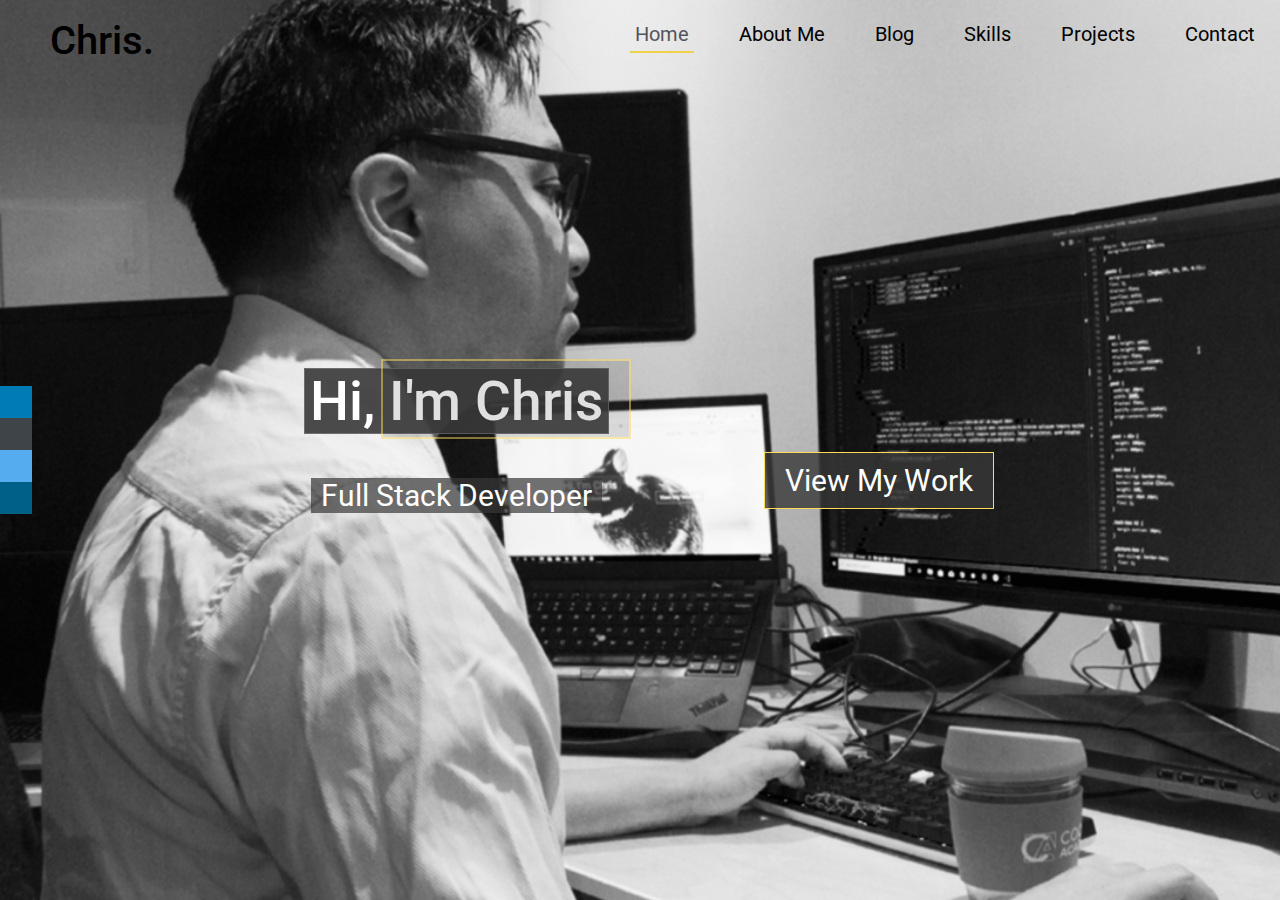
<file: index.html>
<!DOCTYPE html>
<html lang="en">
<head>
  <meta charset="UTF-8">
  <meta name="viewport" content="width=device-width, initial-scale=1.0">
  <meta http-equiv="X-UA-Compatible" content="ie=edge">
  <link rel="stylesheet" href="./css/index.css" integrity="sha512-34Cs/U6B7k5rrl/JafLwXZxTNvfHefqSSADcMMQfQRtoWv7Grf55zjVbZb/y/Vv+AWPs1adXmMEQ7xUiZxt4fA sha384-fbd7ZONcl6RJa1ye6ukl1JP4ul3N91USIDFQ19soaOsDHSurMAvJeywv+SQlzbWC" crossorigin="anonymous">
  <link rel="stylesheet" href="https://cdnjs.cloudflare.com/ajax/libs/font-awesome/5.10.2/css/all.css" integrity="sha384-Ex0vLvgbKZTFlqEetkjk2iUgM+H5udpQKFKjBoGFwPaHRGhiWyVI6jLz/3fBm5ht" crossorigin="anonymous">
  <link rel="stylesheet" href="https://cdnjs.cloudflare.com/ajax/libs/animate.css/3.7.2/animate.min.css" integrity="sha384-7/Tl0k65OTvDSvtuq7aPR7aa0aCz7ZKqHsbMRLxhzueldW+9MZpCe9LB1c5UBuNS" crossorigin="anonymous">
  <title>Christopher Tri</title>
</head>
<body>
  <div class="grid-container">
    <nav class="navbar-container">
      <div class="links">
        <!-- Main navigation bar while screen aspect is greater than 819px -->
        <h1><a href="./index.html">Chris.</a></h1>
        <ul id="normal-response">
          <li><a href="./contact.html" >Contact</a></li>
          <li><a href="./projects.html">Projects</a></li>
          <li><a href="./skills.html">Skills</a></li>
          <li><a href="./blog.html">Blog</a></li>
          <li><a href="./about.html">About Me</a></li>
          <li><a href="./index.html" id="active">Home</a></li>
        </ul>
        <!-- Hamburger menu - Hidden while screen aspect is 819px -->
        <div id="button">
          <label>
            <input type="checkbox" value="1"><span class="fas fa-bars ham"></span>
            <div class="menu">
              <ul>
                <li><a href="./index.html" id="active-ham">Home</a></li>
                <li><a href="./about.html">About Me</a></li>
                <li><a href="./blog.html">Blog</a></li>
                <li><a href="./skills.html">Skills</a></li>
                <li><a href="./projects.html">Projects</a></li>
                <li><a href="./contact.html">Contact</a></li>
              </ul>
            </div>
          </label>
        </div>
      </div>
  </nav>
    <section class="grid-main">
        <div class="title-container">
         <!-- animation library provided animate.css by Daniel Eden. Link to Github https://github.com/daneden/animate.css -->
          <div class="text-box">
              <h2 class="animated fadeIn slow">Hi, I'm Chris</h2>
              <p class="animated fadeIn slow delay-1s">Full Stack Developer</p>
              <div class="yellow-box"></div>
          </div>
            <div class="view-work-link animated fadeIn slow delay-2s">
              <a href="./projects.html">
                <div class="work-link">View My Work <i class="fas fa-arrow-circle-right"></i></div>
              </a>
            </div>
        </div>
    </section>
  </div>
  <!-- Sidebar container for social media links -->
  <aside class="social-links-sidebar">
      <a href="https://www.linkedin.com/in/christopherqtri/" target="_blank" class="linkedin"><i class="fab fa-linkedin-in"></i></a>
      <a href="https://github.com/MomentaiChris26/" target="_blank" class="github"><i class="fab fa-github"></i></a>
      <a href="https://twitter.com/TriChristopher" target="_blank" class="twitter"><i class="fab fa-twitter"></i></a>
      <a href="https://magicalchrizjourneytofullstack.wordpress.com" target="_blank" class="wordpress"><i class="fab fa-wordpress"></i></a>
    </aside>
</body>
</html>
</file>
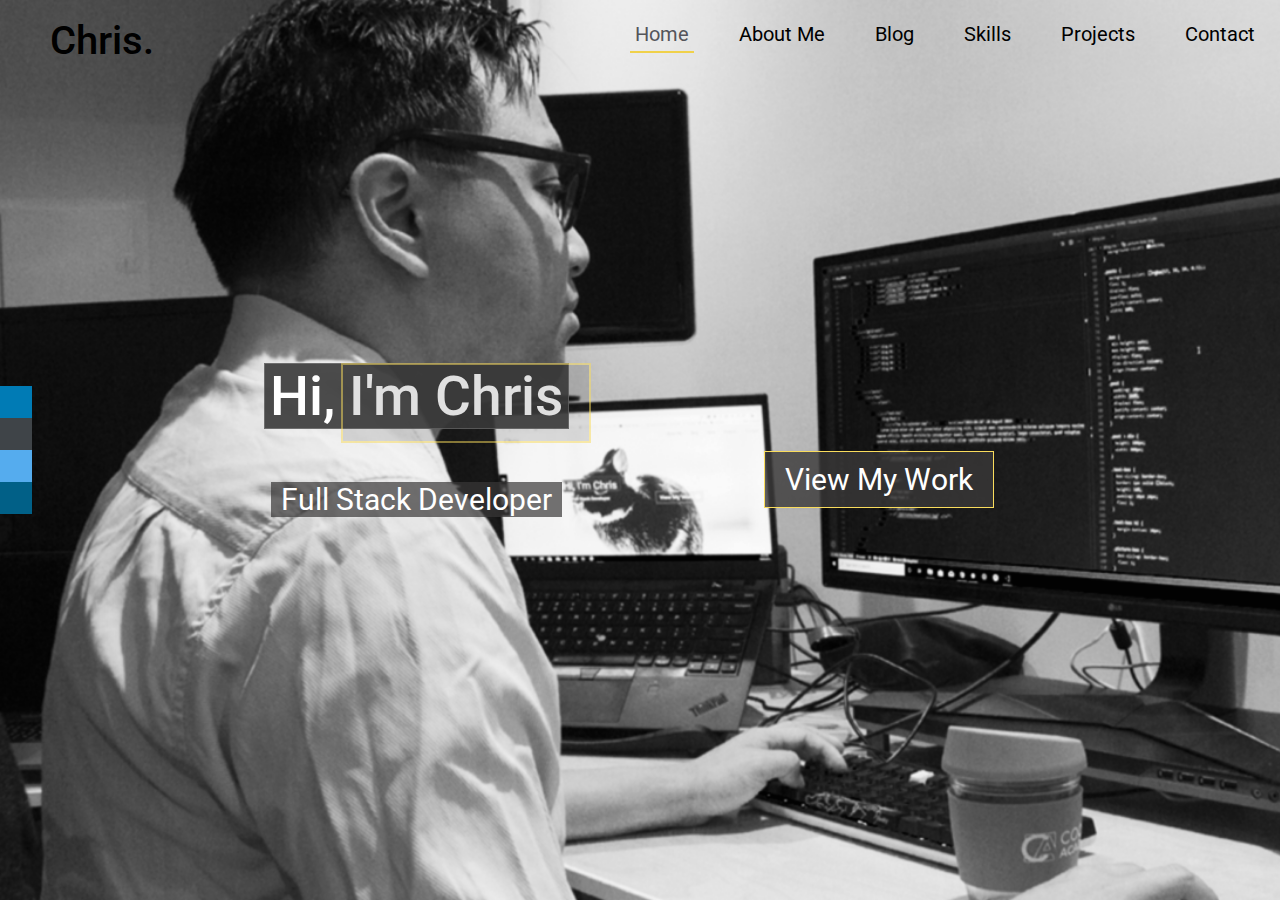
<file: src/index.html>
<!DOCTYPE html>
<html lang="en">
  <head>
    <meta charset="UTF-8" />
    <meta name="viewport" content="width=device-width, initial-scale=1.0" />
    <meta http-equiv="X-UA-Compatible" content="ie=edge" />
    <link
      rel="stylesheet"
      href="css/index.css"
      integrity="sha512-3RPX+ZBl1ElqCRqLCueIInt+Tc8GQmDkM2cbpn2yurGJul/DEnAm5xgqXElP82HKRuusUQzbRS9XNGpp/wWrKQ sha384-k08BaPRq08vW5aKIVSjXiw59wS8vw87oRHdxY/XPCKIMMgntVW8Q8MWkaJouUlps"
      crossorigin="anonymous"
    />
    <link
      rel="stylesheet"
      href="https://cdnjs.cloudflare.com/ajax/libs/font-awesome/5.10.2/css/all.css"
      integrity="sha384-Ex0vLvgbKZTFlqEetkjk2iUgM+H5udpQKFKjBoGFwPaHRGhiWyVI6jLz/3fBm5ht"
      crossorigin="anonymous"
    />
    <link
      rel="stylesheet"
      href="https://cdnjs.cloudflare.com/ajax/libs/animate.css/3.7.2/animate.min.css"
      integrity="sha384-7/Tl0k65OTvDSvtuq7aPR7aa0aCz7ZKqHsbMRLxhzueldW+9MZpCe9LB1c5UBuNS"
      crossorigin="anonymous"
    />
    <title>Christopher Tri</title>
  </head>
  <body>
    <div class="grid-container">
      <nav class="navbar-container">
        <div class="links">
          <!-- Main navigation bar while screen aspect is greater than 819px -->
          <h1><a href="./index.html">Chris.</a></h1>
          <ul id="normal-response">
            <li><a href="./contact.html">Contact</a></li>
            <li><a href="./projects.html">Projects</a></li>
            <li><a href="./skills.html">Skills</a></li>
            <li><a href="./blog.html">Blog</a></li>
            <li><a href="./about.html">About Me</a></li>
            <li><a href="./index.html" id="active">Home</a></li>
          </ul>
          <!-- Hamburger menu - Hidden while screen aspect is 819px -->
          <div id="button">
            <label>
              <input type="checkbox" value="1" /><span
                class="fas fa-bars ham"
              ></span>
              <div class="menu">
                <ul>
                  <li><a href="./index.html" id="active-ham">Home</a></li>
                  <li><a href="./about.html">About Me</a></li>
                  <li><a href="./blog.html">Blog</a></li>
                  <li><a href="./skills.html">Skills</a></li>
                  <li><a href="./projects.html">Projects</a></li>
                  <li><a href="./contact.html">Contact</a></li>
                </ul>
              </div>
            </label>
          </div>
        </div>
      </nav>
      <section class="grid-main">
        <div class="title-container">
          <!-- animation library provided animate.css by Daniel Eden. Link to Github https://github.com/daneden/animate.css -->
          <div class="text-box">
            <h2 class="animated fadeIn slow">Hi, I'm Chris</h2>
            <p class="animated fadeIn slow delay-1s">Full Stack Developer</p>
            <div class="yellow-box"></div>
          </div>
          <div class="view-work-link animated fadeIn slow delay-2s">
            <a href="./projects.html">
              <div class="work-link">
                View My Work <i class="fas fa-arrow-circle-right"></i>
              </div>
            </a>
          </div>
        </div>
      </section>
    </div>
    <!-- Sidebar container for social media links -->
    <aside class="social-links-sidebar">
      <a
        href="https://www.linkedin.com/in/christopherqtri/"
        target="_blank"
        class="linkedin"
        ><i class="fab fa-linkedin-in"></i
      ></a>
      <a
        href="https://github.com/MomentaiChris26/"
        target="_blank"
        class="github"
        ><i class="fab fa-github"></i
      ></a>
      <a
        href="https://twitter.com/TriChristopher"
        target="_blank"
        class="twitter"
        ><i class="fab fa-twitter"></i
      ></a>
      <a
        href="https://magicalchrizjourneytofullstack.wordpress.com"
        target="_blank"
        class="wordpress"
        ><i class="fab fa-wordpress"></i
      ></a>
    </aside>
  </body>
</html>
</file>
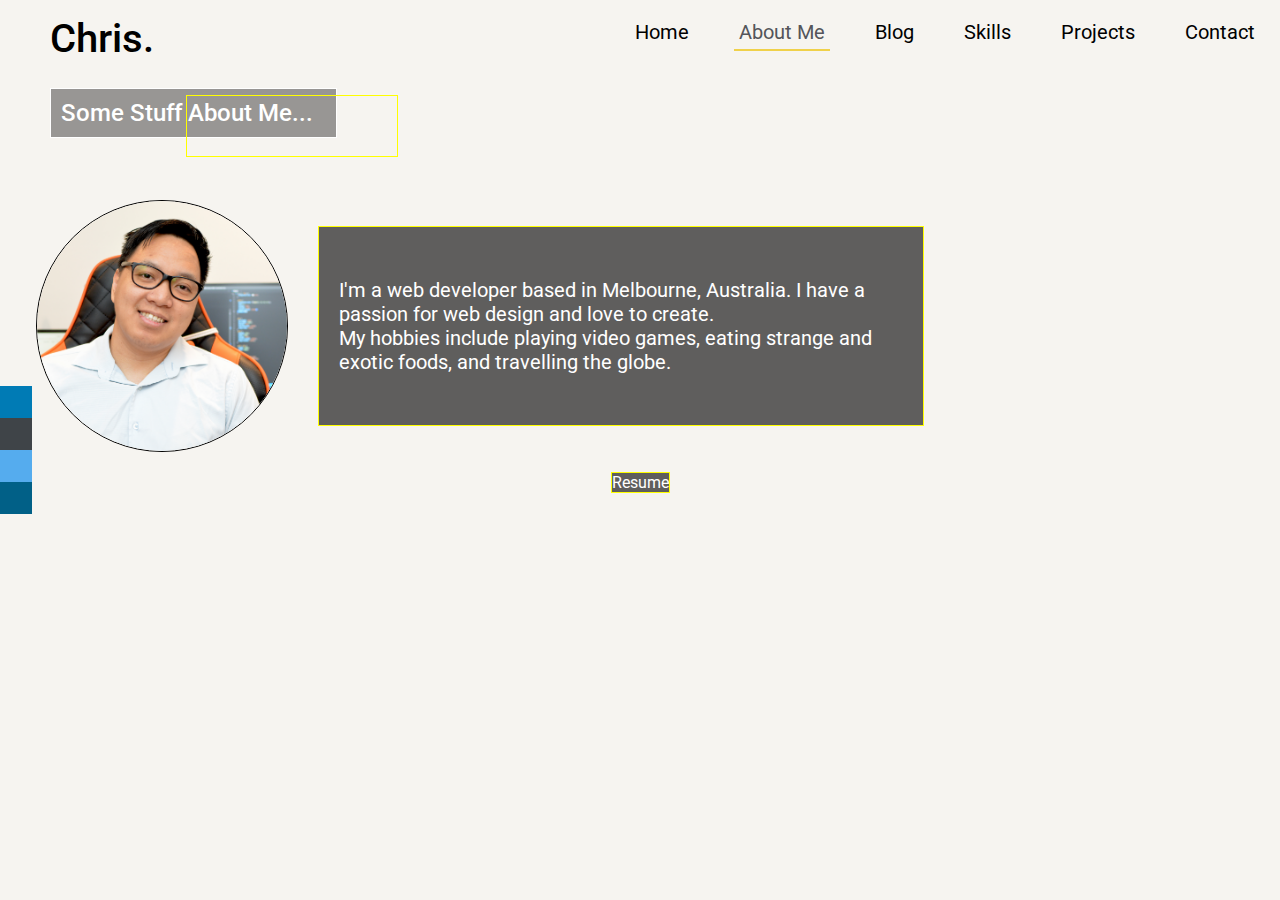
<file: about.html>
<!DOCTYPE html>
<html lang="en">
<head>
  <meta charset="UTF-8">
  <meta name="viewport" content="width=device-width, initial-scale=1.0">
  <meta http-equiv="X-UA-Compatible" content="ie=edge">
  <link rel="stylesheet" href="./css/about.css">
  <link rel="stylesheet" href="https://cdnjs.cloudflare.com/ajax/libs/font-awesome/5.10.2/css/all.css" integrity="sha384-Ex0vLvgbKZTFlqEetkjk2iUgM+H5udpQKFKjBoGFwPaHRGhiWyVI6jLz/3fBm5ht" crossorigin="anonymous">
  <title>Christopher Tri</title>
</head>
<body>
  <div class="grid-container">
    <nav class="navbar-container">
        <div class="links">
        <!-- Main navigation bar while screen aspect is greater than 819px -->
        <h1><a href="./index.html">Chris.</a></h1>
          <ul id="normal-response">
            <li><a href="./contact.html" >Contact</a></li>
            <li><a href="./projects.html">Projects</a></li>
            <li><a href="./skills.html">Skills</a></li>
            <li><a href="./blog.html">Blog</a></li>
            <li><a href="./about.html" id="active">About Me</a></li>
            <li><a href="./index.html">Home</a></li>
          </ul>
          <!-- Hamburger menu - Hidden while screen aspect is 819px -->
          <div id="button">
            <label>
              <input type="checkbox" value="1"><span class="fas fa-bars ham"></span>
              <div class="menu">
                <ul>
                  <li><a href="./index.html">Home</a></li>
                  <li><a href="./about.html" id="active-ham">About Me</a></li>
                  <li><a href="./blog.html">Blog</a></li>
                  <li><a href="./skills.html">Skills</a></li>
                  <li><a href="./projects.html">Projects</a></li>
                  <li><a href="./contact.html">Contact</a></li>
                </ul>
              </div>
            </label>
          </div>
        </div>
    </nav>
    <div class="grid-main">
      <!-- Components relating to introduction -->
      <!-- title container -->
      <section class="title-container">
        <h2>Some Stuff About Me...</h2>
        <div class="yellow-box"></div>
      </section>
      <!-- profile components including picture and paragraph -->
      <div class="profile-container">
              <div class="picture-box">
                <img src="./pictures/chris-profilepic.png" alt="">
              </div>
              <div class="text-box">
                <p>I'm a web developer based in Melbourne, Australia. I have a passion for web design and love to create.</p> 
                <p>My hobbies include playing video games, eating strange and exotic foods, and travelling the globe.</p>  
              </div>
            </div>
      <div class="resume-contact">
        <a href="./documents/christopher-tri-cv.pdf" download>Resume</a>
      </div>
    </div>
  </div>
  <!-- Sidebar container for social media links -->
  <aside class="social-links-sidebar">
      <a href="https://www.linkedin.com/in/christopherqtri/" target="_blank" class="linkedin"><i class="fab fa-linkedin-in"></i></a>
      <a href="https://github.com/MomentaiChris26/" target="_blank" class="github"><i class="fab fa-github"></i></a>
      <a href="https://twitter.com/TriChristopher" target="_blank" class="twitter"><i class="fab fa-twitter"></i></a>
      <a href="https://magicalchrizjourneytofullstack.wordpress.com" target="_blank" class="wordpress"><i class="fab fa-wordpress"></i></a>
    </aside>
</body>
</html>
</file>
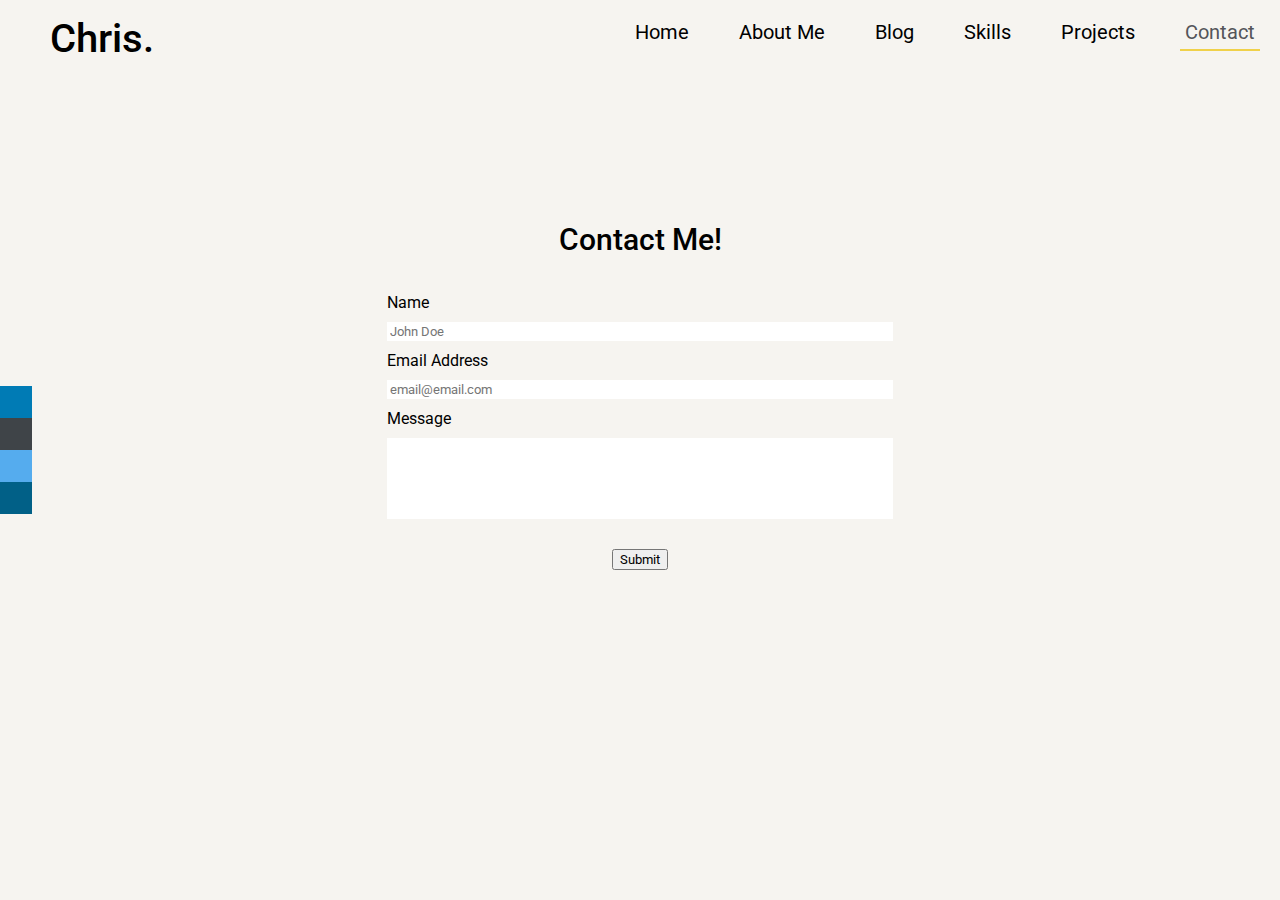
<file: contact.html>
<!DOCTYPE html>
<html lang="en">
<head>
  <meta charset="UTF-8">
  <meta name="viewport" content="width=device-width, initial-scale=1.0">
  <meta http-equiv="X-UA-Compatible" content="ie=edge">
  <link rel="stylesheet" href="./css/contact.css">
  <link rel="stylesheet" href="https://cdnjs.cloudflare.com/ajax/libs/font-awesome/5.10.2/css/all.css" integrity="sha384-Ex0vLvgbKZTFlqEetkjk2iUgM+H5udpQKFKjBoGFwPaHRGhiWyVI6jLz/3fBm5ht" crossorigin="anonymous">
  <title>Christopher Tri</title>
</head>
<body>
  <div class="grid-container">
    <nav class="navbar-container">
              <div class="links">
                <h1><a href="./index.html">Chris.</a></h1>
                <ul id="normal-response">
                  <li><a href="./contact.html" id="active">Contact</a></li>
                  <li><a href="./projects.html">Projects</a></li>
                  <li><a href="./skills.html">Skills</a></li>
                  <li><a href="./blog.html">Blog</a></li>
                  <li><a href="./about.html">About Me</a></li>
                  <li><a href="./index.html">Home</a></li>
                </ul>
                <div id="button">
                  <label>
                    <input type="checkbox" value="1"><span class="fas fa-bars ham"></span>
                    <div class="menu">
                      <ul>
                        <li><a href="./index.html">Home</a></li>
                        <li><a href="./about.html">About Me</a></li>
                        <li><a href="./blog.html">Blog</a></li>
                        <li><a href="./skills.html">Skills</a></li>
                        <li><a href="./projects.html">Projects</a></li>
                        <li><a href="./contact.html" id="active-ham">Contact</a></li>
                      </ul>
                    </div>
                  </label>
                </div>
              </div>
      </nav>
    <div class="grid-main">
        <form id="fs-frm" name="simple-contact-form" accept-charset="utf-8" action="https://formspree.io/christophertri90@gmail.com" method="post">
          <h2>Contact Me!</h2>
          <fieldset id="fs-frm-inputs">
            <label for="full-name">Name</label>
            <input type="text" name="name" id="full-name" placeholder="John Doe" required="">
            <label for="email-address">Email Address</label>
            <input type="email" name="_replyto" id="email-address" placeholder="email@email.com" required="">
            <label for="message">Message</label>
            <textarea rows="5" name="message" id="message" required=""></textarea>
            <input type="hidden" name="_subject" id="email-subject" value="Contact Form Submission">
          </fieldset>
          <input type="submit" value="Submit">
        </form>
    </div>

  </div>
  <aside class="social-links-sidebar">
      <a href="https://www.linkedin.com/in/christopherqtri/" target="_blank" class="linkedin"><i class="fab fa-linkedin-in"></i></a>
      <a href="https://github.com/MomentaiChris26/" target="_blank" class="github"><i class="fab fa-github"></i></a>
      <a href="https://twitter.com/TriChristopher" target="_blank" class="twitter"><i class="fab fa-twitter"></i></a>
      <a href="https://magicalchrizjourneytofullstack.wordpress.com" target="_blank" class="wordpress"><i class="fab fa-wordpress"></i></a>
    </aside>
</body>
</html>
</file>
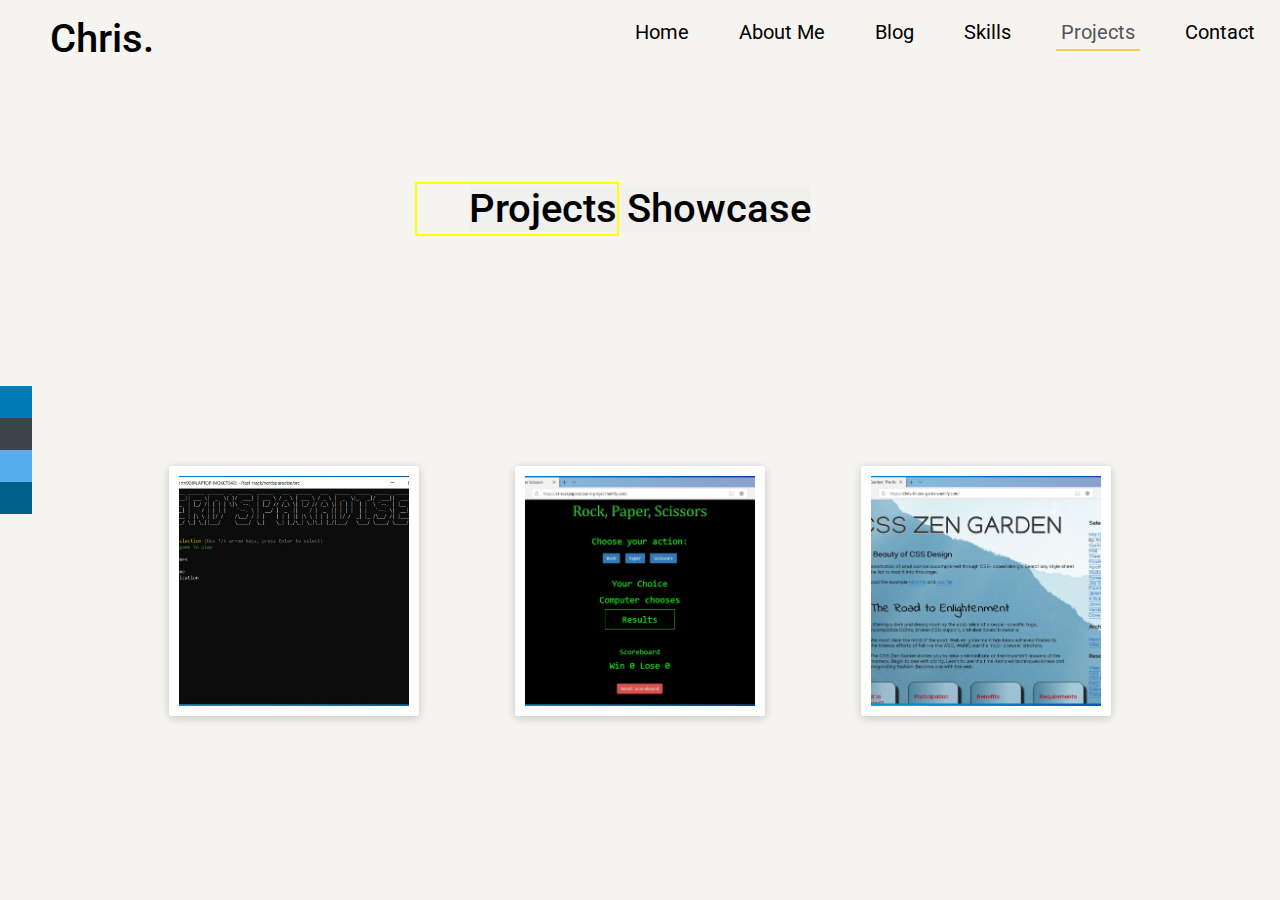
<file: projects.html>
<!DOCTYPE html>
<html lang="en">
<head>
  <meta charset="UTF-8">
  <meta name="viewport" content="width=device-width, initial-scale=1.0">
  <meta http-equiv="X-UA-Compatible" content="ie=edge">
  <link rel="stylesheet" href="./css/projects.css">
  <link rel="stylesheet" href="https://cdnjs.cloudflare.com/ajax/libs/font-awesome/5.10.2/css/all.css" integrity="sha384-Ex0vLvgbKZTFlqEetkjk2iUgM+H5udpQKFKjBoGFwPaHRGhiWyVI6jLz/3fBm5ht" crossorigin="anonymous">
  <link rel="stylesheet" href="https://cdnjs.cloudflare.com/ajax/libs/animate.css/3.7.2/animate.min.css" integrity="sha384-7/Tl0k65OTvDSvtuq7aPR7aa0aCz7ZKqHsbMRLxhzueldW+9MZpCe9LB1c5UBuNS" crossorigin="anonymous">
<title>Christopher Tri</title>
</head>
  <body>
    <div class="grid-container">
        <nav class="grid-navbar">
            <div class="navbar-container">
                <div class="links">
                  <h1><a href="./index.html">Chris.</a></h1>
                  <ul id="normal-response">
                    <li><a href="./contact.html" >Contact</a></li>
                    <li><a href="./projects.html" id="active">Projects</a></li>
                    <li><a href="./skills.html">Skills</a></li>
                    <li><a href="./blog.html">Blog</a></li>
                    <li><a href="./about.html">About Me</a></li>
                    <li><a href="./index.html">Home</a></li>
                  </ul>
                  <div id="button">
                    <label>
                      <input type="checkbox" value="1"><span class="fas fa-bars ham"></span>
                      <div class="menu">
                        <ul>
                          <li><a href="./index.html">Home</a></li>
                          <li><a href="./about.html">About Me</a></li>
                          <li><a href="./blog.html">Blog</a></li>
                          <li><a href="./skills.html">Skills</a></li>
                          <li><a href="./projects.html" id="active-ham">Projects</a></li>
                          <li><a href="./contact.html" >Contact</a></li>
                        </ul>
                      </div>
                    </label>
                  </div>
                </div>
                </div>
        </nav>
      <div class="grid-main">
          <div class="title-container animated fadeIn slow">
              <h2>Projects Showcase</h2>
              <div class="yellow-box"></div>
            </div>
          <div class="projects-list">
              <div class="box">
                  <div class="card">
                    <div class="imgBx">
                        <img src="./pictures/nerdsparadise2.JPG" alt="nerd's paradise">
                    </div>
                    <div class="details">
                        <h4><a href="https://github.com/MomentaiChris26/nerdsparadise" target="_blank"><i class="fab fa-github"></i> Terminal App:Nerd's Paradise</a><br><span></span></h4>
                    </div>
                  </div>
                
                  <div class="card">
                    <div class="imgBx">
                        <img src="./pictures/rockpaperscissors.JPG" alt="Rock paper scissors site">
                      </div>
                    <div class="details">
                        <h4><a href="https://github.com/MomentaiChris26/rockpaperscissors" target="_blank"><i class="fab fa-github"></i> Rock Paper Scissors</a><br><span><a href="https://ct-rockpaperscissors-project.netlify.com/" target="_blank"><i class="fas fa-link"></i> Website</a></span></h4>
                      </div>
                  </div>
              
                  <div class="card">
                    <div class="imgBx">
                        <img src="./pictures/zen-garden-snippet.JPG" alt="Zen Garden Challenge">
                    </div>
                    <div class="details">
                        <h4><a href="https://github.com/MomentaiChris26/zen-garden-challenge" target="_blank"><i class="fab fa-github"></i> CSS Zen Garden Challenge</a><br><span><a href="https://chris-tri-zen-garden.netlify.com" target="_blank"><i class="fas fa-link"></i> Website</a></span></h4>
                      </div>
                  </div>
              </div>
          </div>
        </div>
      </div>
      <aside class="social-links-sidebar">
          <a href="https://www.linkedin.com/in/christopherqtri/" target="_blank" class="linkedin"><i class="fab fa-linkedin-in"></i></a>
          <a href="https://github.com/MomentaiChris26/" target="_blank" class="github"><i class="fab fa-github"></i></a>
          <a href="https://twitter.com/TriChristopher" target="_blank" class="twitter"><i class="fab fa-twitter"></i></a>
          <a href="https://magicalchrizjourneytofullstack.wordpress.com" target="_blank" class="wordpress"><i class="fab fa-wordpress"></i></a>
        </aside>
  
  </body>
</html>
</file>
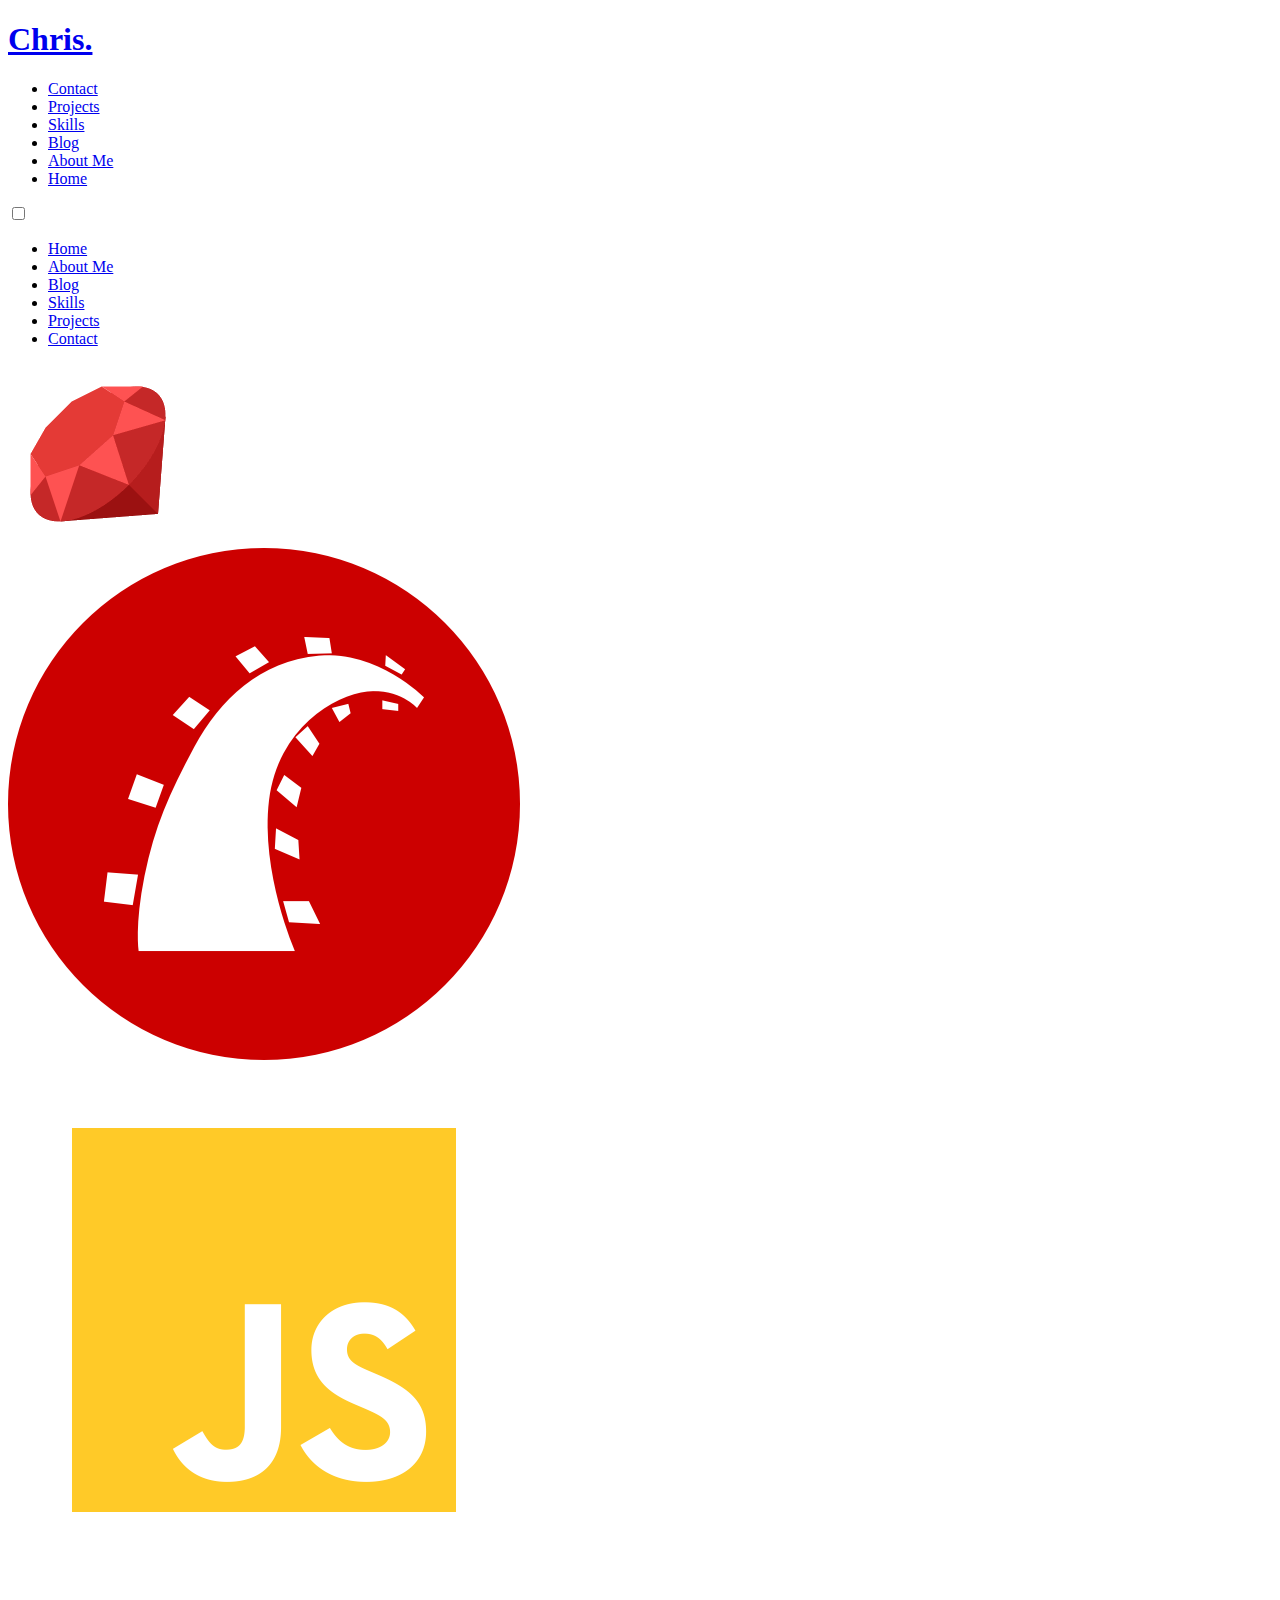
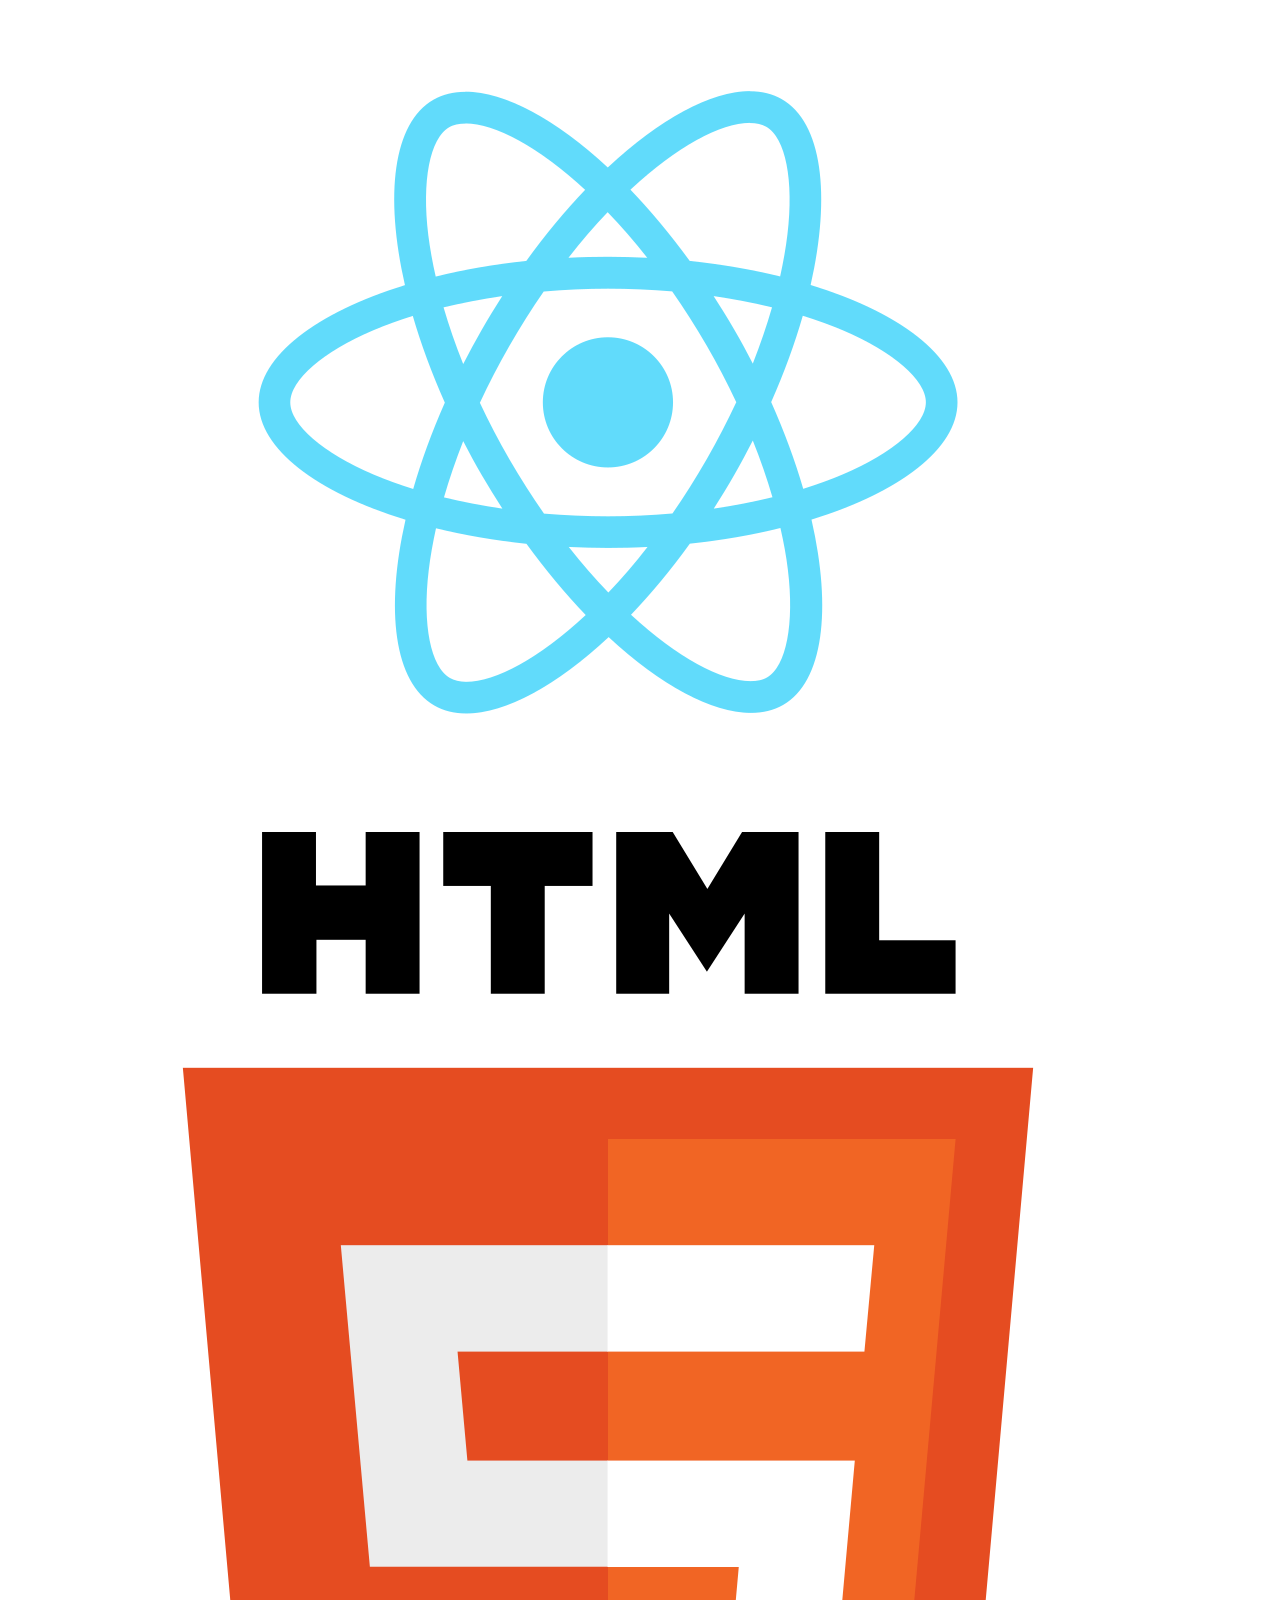
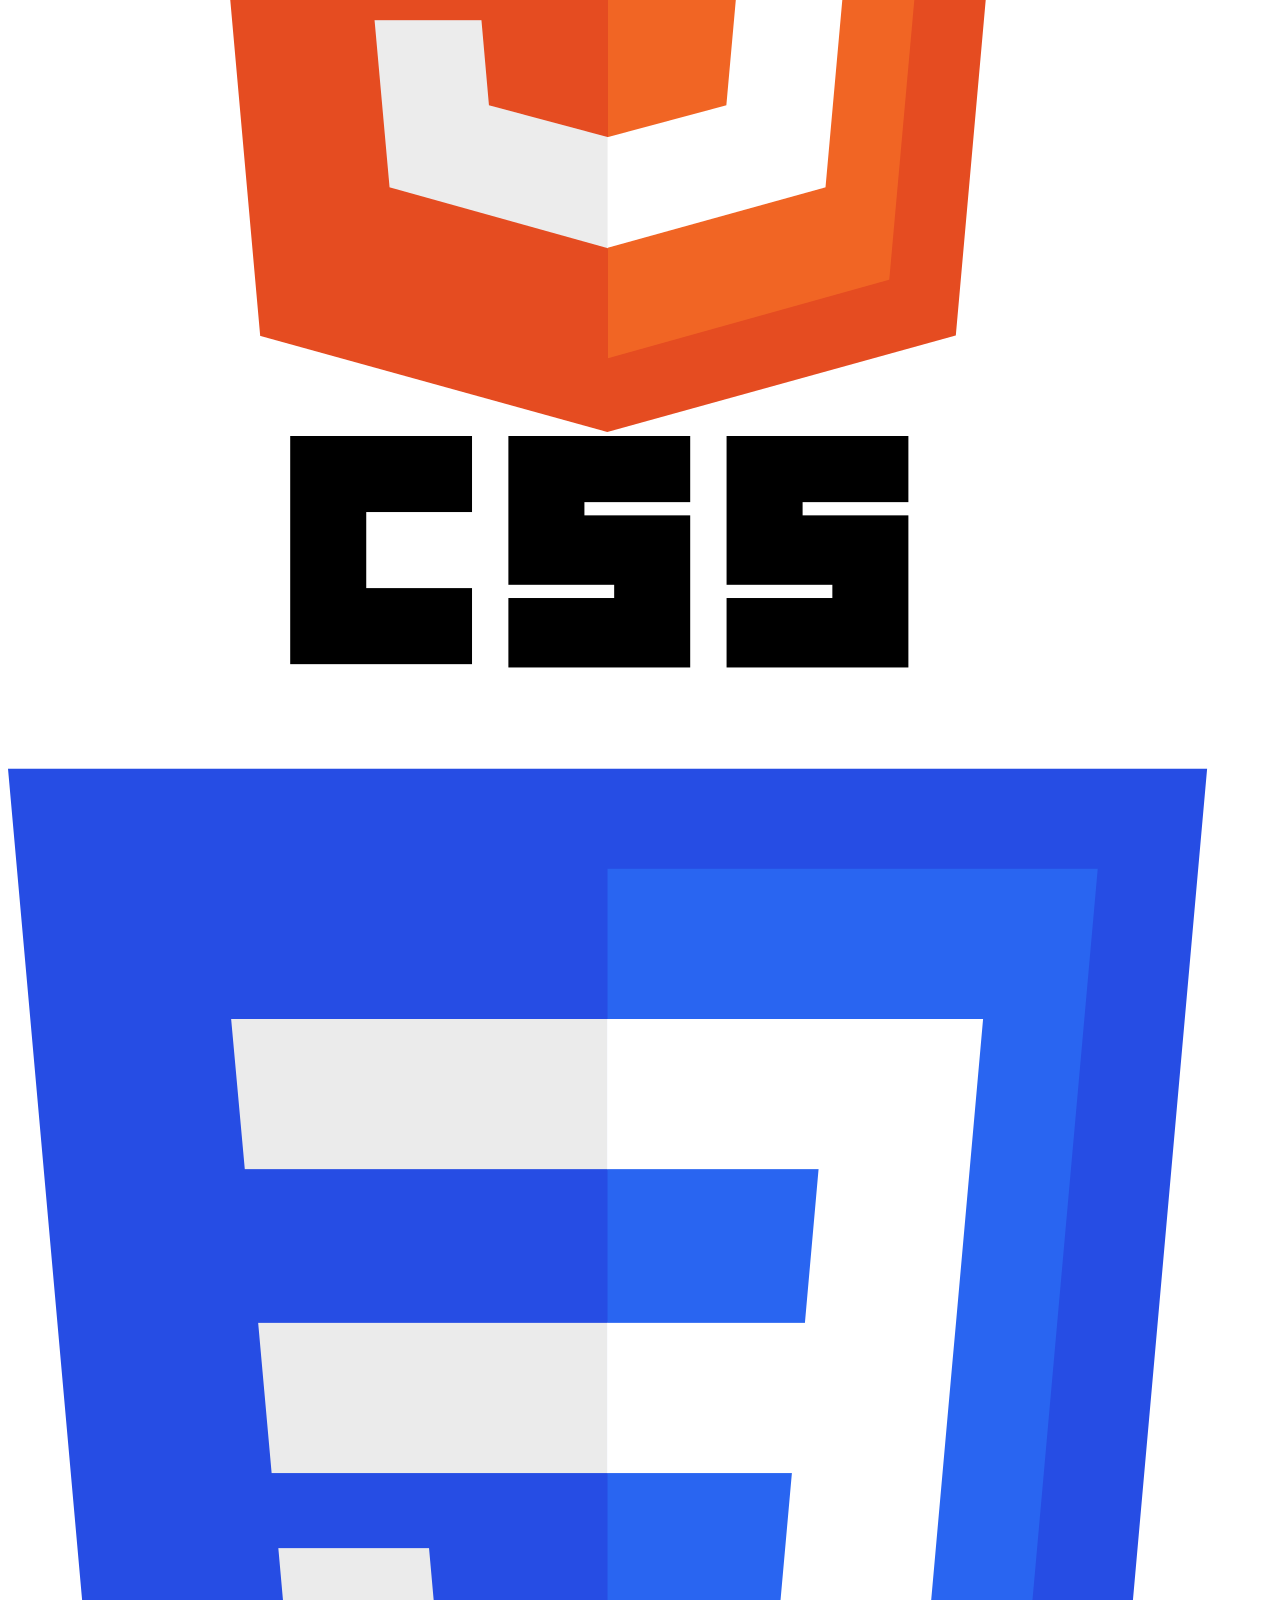
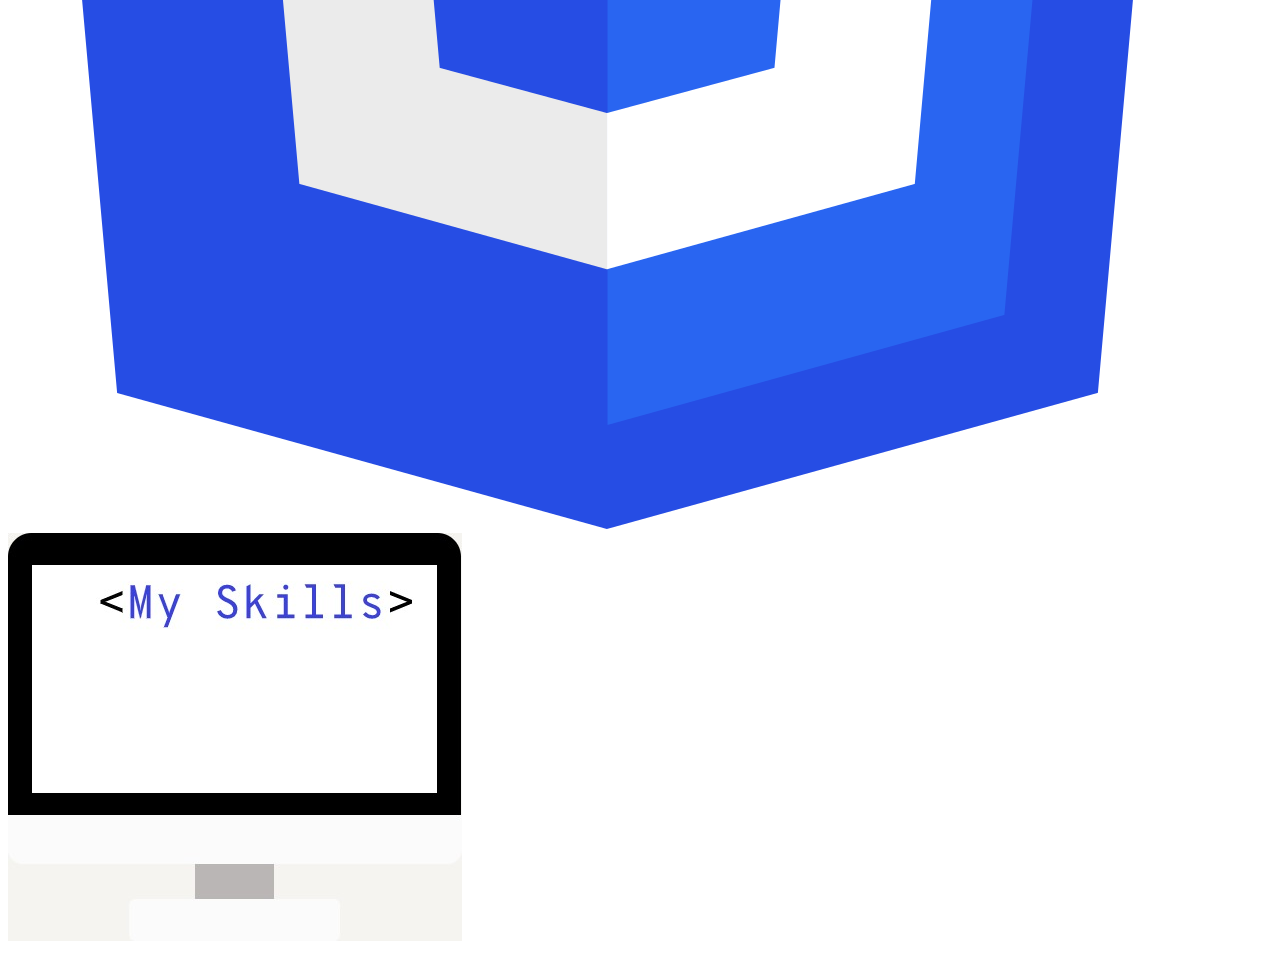
<file: skills.html>
<!DOCTYPE html>
<html lang="en">
<head>
  <meta charset="UTF-8">
  <meta name="viewport" content="width=device-width, initial-scale=1.0">
  <meta http-equiv="X-UA-Compatible" content="ie=edge">
  <link rel="stylesheet" href="./css/skills.css" integrity="sha512-+vqVfF/NOhi1Gr/P7ffznTbhUnrCT7FUZ433XdqX1SdaAm9K+YNmHobiu/IK5kW05uBKeOGW4cKspTfdTW4ntg sha384-oxvrqCYHlMWAYJVf90ZzZrBztChJDAGhZvojETK/0Q0EXCHzUZ0XRllqPLxV7YPm" crossorigin="anonymous">
  <link rel="stylesheet" href="https://cdnjs.cloudflare.com/ajax/libs/font-awesome/5.10.2/css/all.css" integrity="sha384-Ex0vLvgbKZTFlqEetkjk2iUgM+H5udpQKFKjBoGFwPaHRGhiWyVI6jLz/3fBm5ht" crossorigin="anonymous">
  <link rel="stylesheet" href="https://cdnjs.cloudflare.com/ajax/libs/animate.css/3.7.2/animate.min.css" integrity="sha384-7/Tl0k65OTvDSvtuq7aPR7aa0aCz7ZKqHsbMRLxhzueldW+9MZpCe9LB1c5UBuNS" crossorigin="anonymous">
  <title>Christopher Tri</title>
</head>
  <body>
    <div class="grid-container">
          <!-- Navigation bar -->
        <nav class="navbar-container">
            <div class="links">
            <!-- Main navigation bar while screen aspect is greater than 819px -->
              <h1><a href="./index.html">Chris.</a></h1>
              <ul id="normal-response">
                <li><a href="./contact.html" >Contact</a></li>
                <li><a href="./projects.html">Projects</a></li>
                <li><a href="./skills.html" id="active">Skills</a></li>
                <li><a href="./blog.html">Blog</a></li>
                <li><a href="./about.html">About Me</a></li>
                <li><a href="./index.html">Home</a></li>
              </ul>
             <!-- Hamburger menu - Hidden while screen aspect is 819px -->
              <div id="button">
                <label>
                  <input type="checkbox" value="1"><span class="fas fa-bars ham"></span>
                  <div class="menu">
                    <ul>
                      <li><a href="./index.html">Home</a></li>
                      <li><a href="./about.html">About Me</a></li>
                      <li><a href="./blog.html">Blog</a></li>
                      <li><a href="./skills.html" id="active-ham">Skills</a></li>
                      <li><a href="./projects.html">Projects</a></li>
                      <li><a href="./contact.html" >Contact</a></li>
                    </ul>
                  </div>
                </label>
              </div>
            </div>
    </nav>
      <div class="grid-main">
        <div class="main-container">
          <div class="platform-container">
        <!-- animation library provided animate.css by Daniel Eden. Link to Github https://github.com/daneden/animate.css -->
              <div class="icon-box animated zoomIn"><img src="./pictures/ruby-icon.jpg" alt=""></div>
              <div class="icon-box animated zoomIn" id="displaced-rails"><img src="./pictures/rails.png" alt=""></div>
              <div class="icon-box animated zoomIn"><img src="./pictures/javascript.png" alt=""></div>
              <div class="icon-box animated zoomIn"><img src="./pictures/react-icon.png" alt=""></div>
              <div class="icon-box animated zoomIn" id="displaced-html"><img src="./pictures/html5.png" alt=""></div>
              <div class="icon-box animated zoomIn"><img src="./pictures/css3.png" alt=""></div>
          </div>
          <div class="img-container">
              <img src="./pictures/computer-simple-v3.jpg" alt="Computer">
          </div>
        </div>
      </div>
    </div>
    <aside class="social-links-sidebar">
        <a href="https://www.linkedin.com/in/christopherqtri/" target="_blank" class="linkedin"><i class="fab fa-linkedin-in"></i></a>
        <a href="https://github.com/MomentaiChris26/" target="_blank" class="github"><i class="fab fa-github"></i></a>
        <a href="https://twitter.com/TriChristopher" target="_blank" class="twitter"><i class="fab fa-twitter"></i></a>
        <a href="https://magicalchrizjourneytofullstack.wordpress.com" target="_blank" class="wordpress"><i class="fab fa-wordpress"></i></a>
      </aside>
  </body>
</html>
</file>
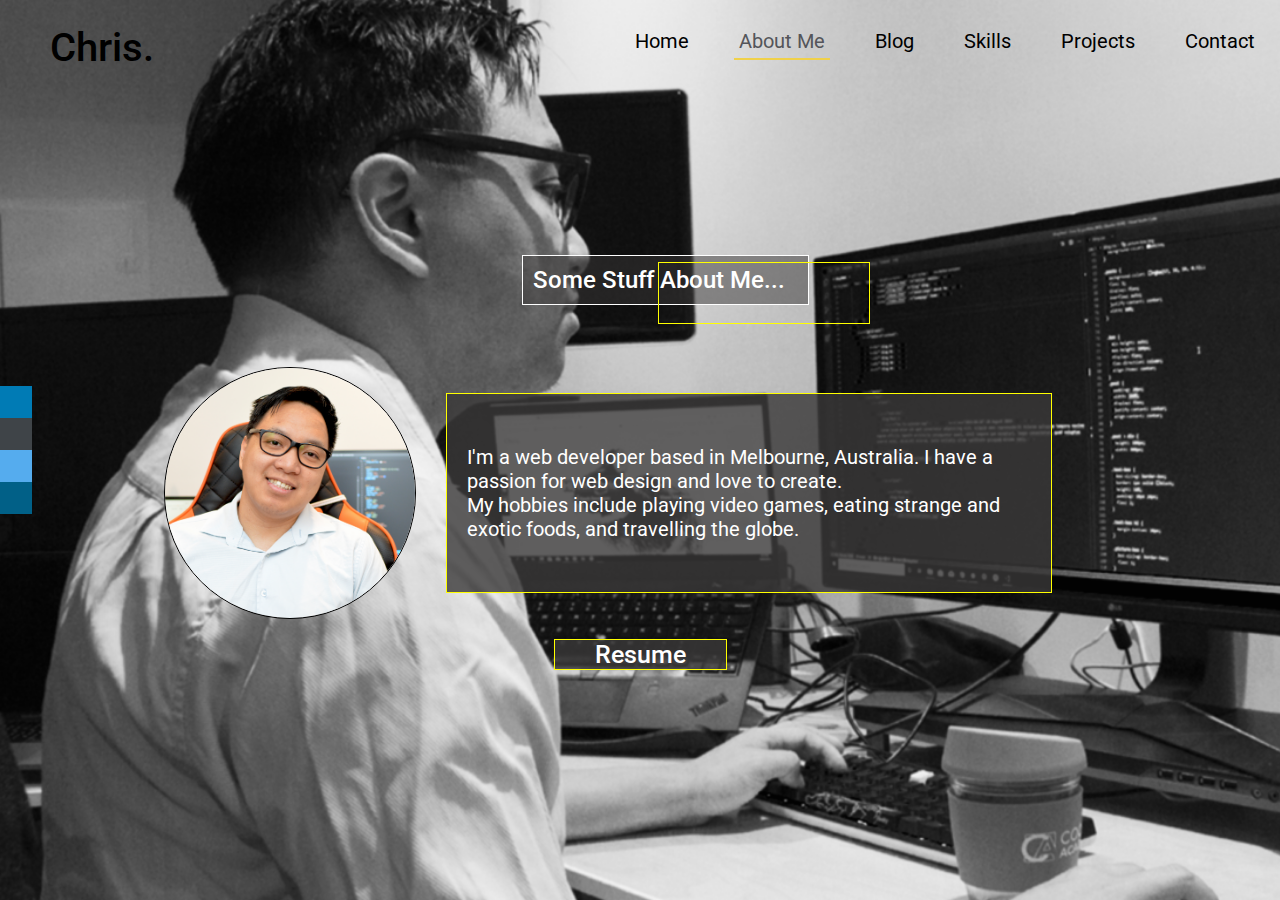
<file: src/about.html>
<!DOCTYPE html>
<html lang="en">
  <head>
    <meta charset="UTF-8" />
    <meta name="viewport" content="width=device-width, initial-scale=1.0" />
    <meta http-equiv="X-UA-Compatible" content="ie=edge" />
    <link
      rel="stylesheet"
      href="./css/about.css"
      integrity="sha512-8aBXojQ727pZd+ETlIoADfHUUqg2CokBJN4JFBhcI012bZD2b6xiOKmMx5oMz2ZO8QVWhTE9ZIoNpcaN8Ix94g sha384-3KDfJbYWt1wfF/Bu+aRWodL+RqdS5j/bfqYquHGd0Dmk0yO/CRyCJoowQvgwws7C"
      crossorigin="anonymous"
    />
    <link
      rel="stylesheet"
      href="https://cdnjs.cloudflare.com/ajax/libs/font-awesome/5.10.2/css/all.css"
      integrity="sha384-Ex0vLvgbKZTFlqEetkjk2iUgM+H5udpQKFKjBoGFwPaHRGhiWyVI6jLz/3fBm5ht"
      crossorigin="anonymous"
    />
    <title>Christopher Tri</title>
  </head>
  <body>
    <div class="grid-container-about-me">
      <nav class="navbar-container">
        <div class="links">
          <!-- Main navigation bar while screen aspect is greater than 819px -->
          <h1><a href="./index.html">Chris.</a></h1>
          <ul id="normal-response">
            <li><a href="./contact.html">Contact</a></li>
            <li><a href="./projects.html">Projects</a></li>
            <li><a href="./skills.html">Skills</a></li>
            <li><a href="./blog.html">Blog</a></li>
            <li><a href="./about.html" id="active">About Me</a></li>
            <li><a href="./index.html">Home</a></li>
          </ul>
          <!-- Hamburger menu - Hidden while screen aspect is 819px -->
          <div id="button">
            <label>
              <input type="checkbox" value="1" /><span
                class="fas fa-bars ham"
              ></span>
              <div class="menu">
                <ul>
                  <li><a href="./index.html">Home</a></li>
                  <li><a href="./about.html" id="active-ham">About Me</a></li>
                  <li><a href="./blog.html">Blog</a></li>
                  <li><a href="./skills.html">Skills</a></li>
                  <li><a href="./projects.html">Projects</a></li>
                  <li><a href="./contact.html">Contact</a></li>
                </ul>
              </div>
            </label>
          </div>
        </div>
      </nav>
      <section class="about-me-section-container">
        <!-- Components relating to introduction -->
        <!-- title container -->
        <div class="title-container">
          <h2>Some Stuff About Me...</h2>
          <div class="yellow-box"></div>
        </div>
        <!-- profile components including picture and paragraph -->
        <div class="profile-container">
          <div class="picture-box">
            <img src="./pictures/chris-profilepic.png" alt="" />
          </div>
          <div class="text-box">
            <p>
              I'm a web developer based in Melbourne, Australia. I have a
              passion for web design and love to create.
            </p>
            <p>
              My hobbies include playing video games, eating strange and exotic
              foods, and travelling the globe.
            </p>
          </div>
        </div>
        <!-- Resumes download section-->
        <section class="resume-contact">
          <a href="./documents/christopher-tri-cv.pdf" download>
            <h6>Resume</h6></a
          >
        </section>
      </section>
    </div>
    <!-- Sidebar container for social media links -->
    <aside class="social-links-sidebar">
      <a
        href="https://www.linkedin.com/in/christopherqtri/"
        target="_blank"
        class="linkedin"
        ><i class="fab fa-linkedin-in"></i
      ></a>
      <a
        href="https://github.com/MomentaiChris26/"
        target="_blank"
        class="github"
        ><i class="fab fa-github"></i
      ></a>
      <a
        href="https://twitter.com/TriChristopher"
        target="_blank"
        class="twitter"
        ><i class="fab fa-twitter"></i
      ></a>
      <a
        href="https://magicalchrizjourneytofullstack.wordpress.com"
        target="_blank"
        class="wordpress"
        ><i class="fab fa-wordpress"></i
      ></a>
    </aside>
  </body>
</html>
</file>
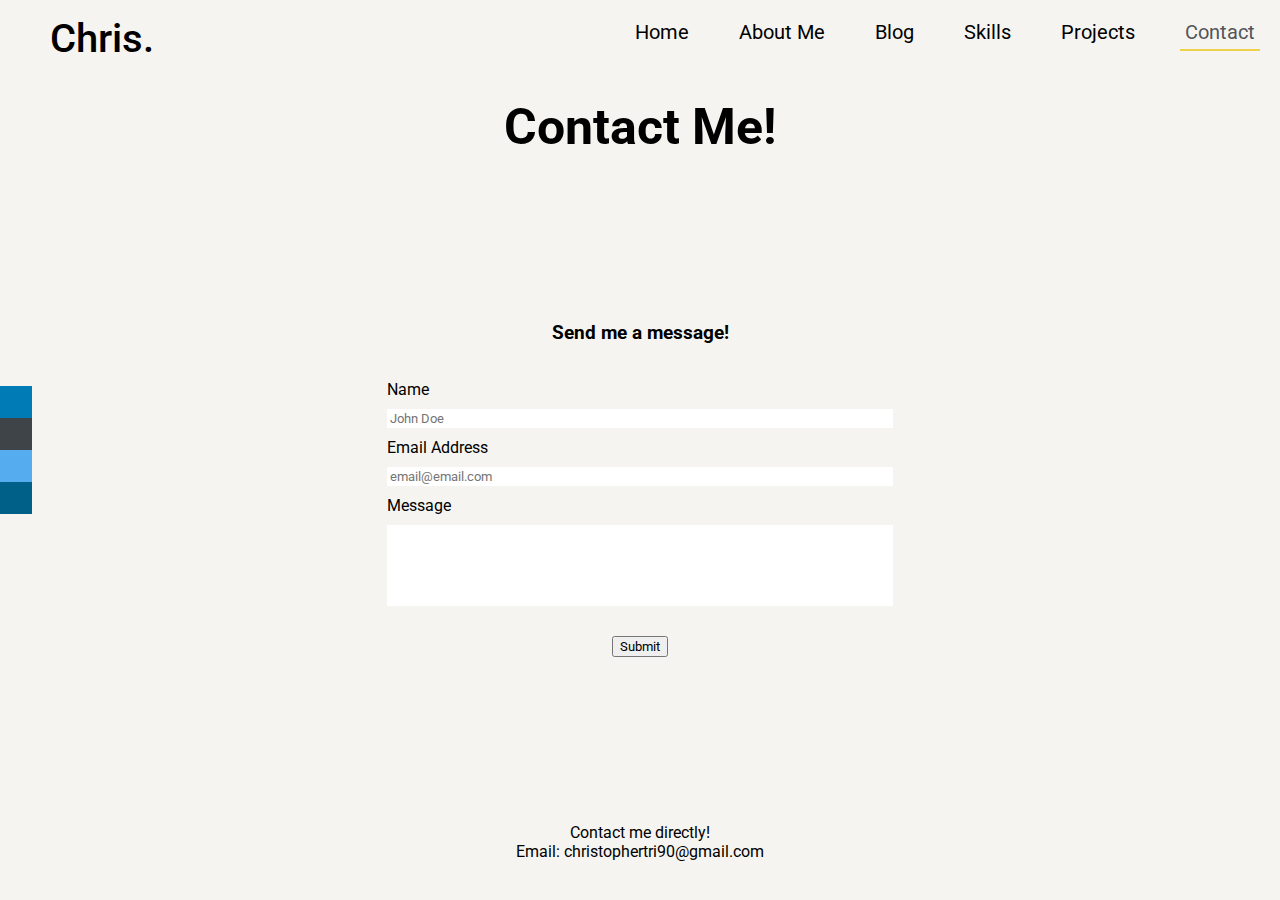
<file: src/contact.html>
<!DOCTYPE html>
<html lang="en">
  <head>
    <meta charset="UTF-8" />
    <meta name="viewport" content="width=device-width, initial-scale=1.0" />
    <meta http-equiv="X-UA-Compatible" content="ie=edge" />
    <link
      rel="stylesheet"
      href="./css/contact.css"
      integrity="sha512-nRJEKBHW9PCCXjm0LuGBcqt3UHPvp1uWuU21U86TO16GqwEao37It+bk7am7p2UT16aa1GtR+c4mUHAKqBTKlg sha384-TiSHLE3MLEYRKBRBlICbtO8SdKSaJcaQ7PLWSUMR/jY/IjriGK+UTHvDNcP0SYpn"
      crossorigin="anonymous"
    />
    <link
      rel="stylesheet"
      href="https://cdnjs.cloudflare.com/ajax/libs/font-awesome/5.10.2/css/all.css"
      integrity="sha384-Ex0vLvgbKZTFlqEetkjk2iUgM+H5udpQKFKjBoGFwPaHRGhiWyVI6jLz/3fBm5ht"
      crossorigin="anonymous"
    />
    <title>Christopher Tri</title>
  </head>
  <body>
    <div class="grid-container">
      <nav class="navbar-container">
        <div class="links">
          <!-- Main navigation bar while screen aspect is greater than 819px -->
          <h1><a href="./index.html">Chris.</a></h1>
          <ul id="normal-response">
            <li><a href="./contact.html" id="active">Contact</a></li>
            <li><a href="./projects.html">Projects</a></li>
            <li><a href="./skills.html">Skills</a></li>
            <li><a href="./blog.html">Blog</a></li>
            <li><a href="./about.html">About Me</a></li>
            <li><a href="./index.html">Home</a></li>
          </ul>
          <!-- Hamburger menu - Hidden while screen aspect is 819px -->
          <div id="button">
            <label>
              <input type="checkbox" value="1" /><span
                class="fas fa-bars ham"
              ></span>
              <div class="menu">
                <ul>
                  <li><a href="./index.html">Home</a></li>
                  <li><a href="./about.html">About Me</a></li>
                  <li><a href="./blog.html">Blog</a></li>
                  <li><a href="./skills.html">Skills</a></li>
                  <li><a href="./projects.html">Projects</a></li>
                  <li><a href="./contact.html" id="active-ham">Contact</a></li>
                </ul>
              </div>
            </label>
          </div>
        </div>
      </nav>
      <!-- Container for contact form -->
      <section class="contact-me">
        <h2>Contact Me!</h2>

        
        <form
          id="fs-frm"
          name="simple-contact-form"
          accept-charset="utf-8"
          action="https://formspree.io/christophertri90@gmail.com"
          method="post"
        >
        <h3>Send me a message!</h3>
          <fieldset id="fs-frm-inputs">
            <label for="full-name">Name</label>
            <input
              type="text"
              name="name"
              id="full-name"
              placeholder="John Doe"
              required=""
            />
            <label for="email-address">Email Address</label>
            <input
              type="email"
              name="_replyto"
              id="email-address"
              placeholder="email@email.com"
              required=""
            />
            <label for="message">Message</label>
            <textarea
              rows="5"
              name="message"
              id="message"
              required=""
            ></textarea>
            <input
              type="hidden"
              name="_subject"
              id="email-subject"
              value="Contact Form Submission"
            />
          </fieldset>
          <input type="submit" value="Submit" />
        </form>
        <p>Contact me directly!</p>
        <p>Email: christophertri90@gmail.com</p>
      </section>
    </div>
    <!-- Sidebar container for social media links -->
    <aside class="social-links-sidebar">
      <a
        href="https://www.linkedin.com/in/christopherqtri/"
        target="_blank"
        class="linkedin"
        ><i class="fab fa-linkedin-in"></i
      ></a>
      <a
        href="https://github.com/MomentaiChris26/"
        target="_blank"
        class="github"
        ><i class="fab fa-github"></i
      ></a>
      <a
        href="https://twitter.com/TriChristopher"
        target="_blank"
        class="twitter"
        ><i class="fab fa-twitter"></i
      ></a>
      <a
        href="https://magicalchrizjourneytofullstack.wordpress.com"
        target="_blank"
        class="wordpress"
        ><i class="fab fa-wordpress"></i
      ></a>
    </aside>
  </body>
</html>
</file>
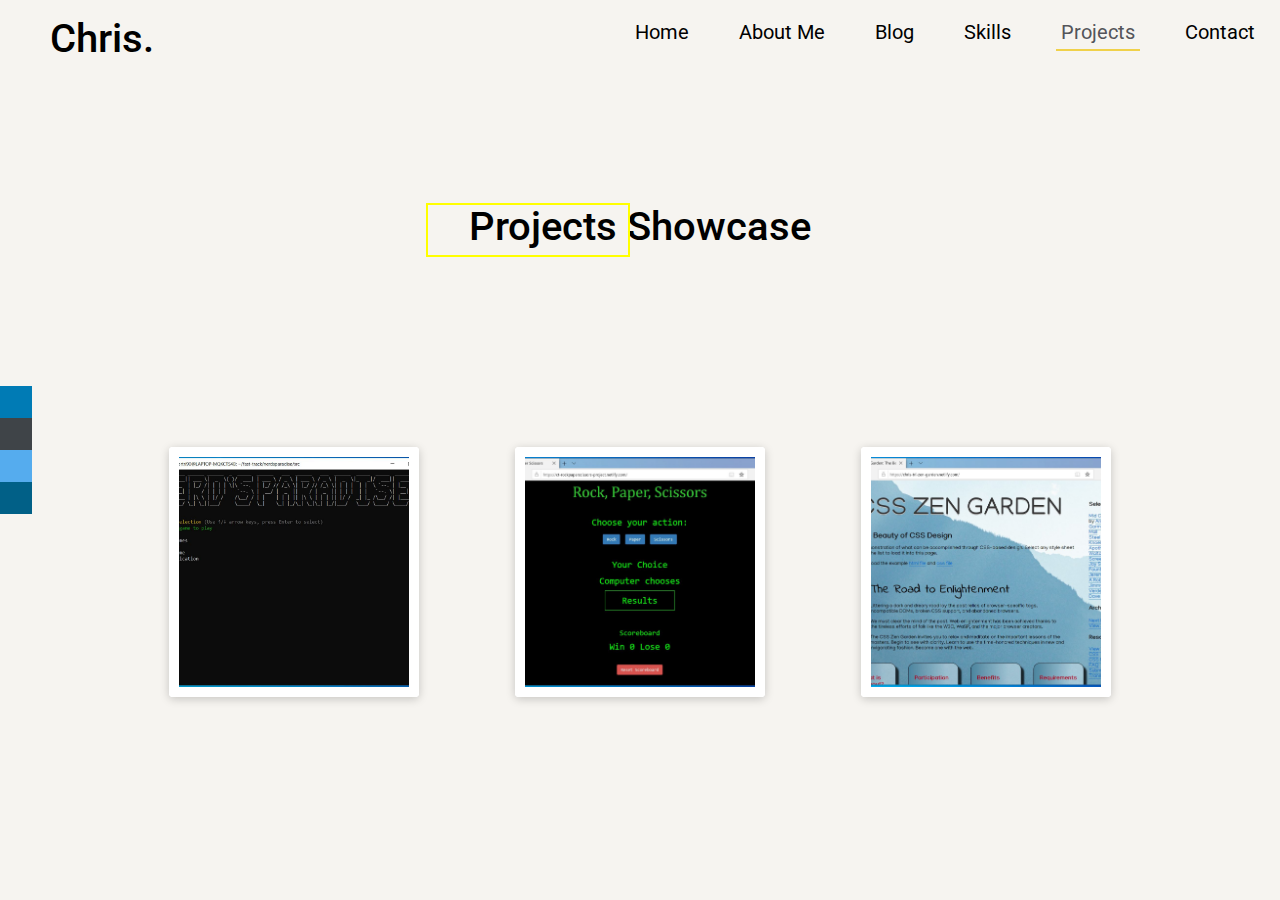
<file: src/projects.html>
<!DOCTYPE html>
<html lang="en">
  <head>
    <meta charset="UTF-8" />
    <meta name="viewport" content="width=device-width, initial-scale=1.0" />
    <meta http-equiv="X-UA-Compatible" content="ie=edge" />
    <link
      rel="stylesheet"
      href="./css/projects.css"
      integrity="sha512-1boPnzpdyHC7aZU8k3bhI8lUd3kU3ccDj9f20Vz5Cz+i1j7i0FYV7QHRY8w0iUciomRMyJmkNeCj18hbH1YzFA sha384-TNkJgPCIf3qG+g3Xnc9ARcN1fN2/cgnDGqm1I2V/PahAOW0pK7W302Bhxxlxdgmh"
      crossorigin="anonymous"
    />
    <link
      rel="stylesheet"
      href="https://cdnjs.cloudflare.com/ajax/libs/font-awesome/5.10.2/css/all.css"
      integrity="sha384-Ex0vLvgbKZTFlqEetkjk2iUgM+H5udpQKFKjBoGFwPaHRGhiWyVI6jLz/3fBm5ht"
      crossorigin="anonymous"
    />
    <link
      rel="stylesheet"
      href="https://cdnjs.cloudflare.com/ajax/libs/animate.css/3.7.2/animate.min.css"
      integrity="sha384-7/Tl0k65OTvDSvtuq7aPR7aa0aCz7ZKqHsbMRLxhzueldW+9MZpCe9LB1c5UBuNS"
      crossorigin="anonymous"
    />
    <title>Christopher Tri</title>
  </head>
  <body>
    <div class="grid-container">
      <nav class="grid-navbar">
        <div class="navbar-container">
          <div class="links">
            <!-- Main navigation bar while screen aspect is greater than 819px -->
            <h1><a href="./index.html">Chris.</a></h1>
            <ul id="normal-response">
              <li><a href="./contact.html">Contact</a></li>
              <li><a href="./projects.html" id="active">Projects</a></li>
              <li><a href="./skills.html">Skills</a></li>
              <li><a href="./blog.html">Blog</a></li>
              <li><a href="./about.html">About Me</a></li>
              <li><a href="./index.html">Home</a></li>
            </ul>
            <!-- Hamburger menu - Hidden while screen aspect is 819px -->
            <div id="button">
              <label>
                <input type="checkbox" value="1" /><span
                  class="fas fa-bars ham"
                ></span>
                <div class="menu">
                  <ul>
                    <li><a href="./index.html">Home</a></li>
                    <li><a href="./about.html">About Me</a></li>
                    <li><a href="./blog.html">Blog</a></li>
                    <li><a href="./skills.html">Skills</a></li>
                    <li>
                      <a href="./projects.html" id="active-ham">Projects</a>
                    </li>
                    <li><a href="./contact.html">Contact</a></li>
                  </ul>
                </div>
              </label>
            </div>
          </div>
        </div>
      </nav>
      <!-- project component container -->
      <section class="projects-content-container">
        <h2 class="title-container animated fadeIn slow">Projects Showcase</h2>
        <div class="projects-list">
          <div class="project-cards">
            <!-- Individual project cards -->
            <div class="card">
              <div class="imgBx">
                <img
                  src="./pictures/nerdsparadise2.JPG"
                  alt="nerd's paradise"
                />
              </div>
              <div class="details">
                <h4>
                  <a
                    href="https://github.com/MomentaiChris26/nerdsparadise"
                    target="_blank"
                    ><i class="fab fa-github"></i> Terminal App:Nerd's
                    Paradise</a
                  ><br /><span></span>
                </h4>
              </div>
            </div>
            <div class="card">
              <div class="imgBx">
                <img
                  src="./pictures/rockpaperscissors.JPG"
                  alt="Rock paper scissors site"
                />
              </div>
              <div class="details">
                <h4>
                  <a
                    href="https://github.com/MomentaiChris26/rockpaperscissors"
                    target="_blank"
                    ><i class="fab fa-github"></i> Rock Paper Scissors</a
                  ><br /><span
                    ><a
                      href="https://ct-rockpaperscissors-project.netlify.com/"
                      target="_blank"
                      ><i class="fas fa-link"></i> Website</a
                    ></span
                  >
                </h4>
              </div>
            </div>
            <div class="card">
              <div class="imgBx">
                <img
                  src="./pictures/zen-garden-snippet.JPG"
                  alt="Zen Garden Challenge"
                />
              </div>
              <div class="details">
                <h4>
                  <a
                    href="https://github.com/MomentaiChris26/zen-garden-challenge"
                    target="_blank"
                    ><i class="fab fa-github"></i> CSS Zen Garden Challenge</a
                  ><br /><span
                    ><a
                      href="https://chris-tri-zen-garden.netlify.com"
                      target="_blank"
                      ><i class="fas fa-link"></i> Website</a
                    ></span
                  >
                </h4>
              </div>
            </div>
          </div>
        </div>
      </section>
    </div>
    <!-- Sidebar container for social media links -->
    <aside class="social-links-sidebar">
      <a
        href="https://www.linkedin.com/in/christopherqtri/"
        target="_blank"
        class="linkedin"
        ><i class="fab fa-linkedin-in"></i
      ></a>
      <a
        href="https://github.com/MomentaiChris26/"
        target="_blank"
        class="github"
        ><i class="fab fa-github"></i
      ></a>
      <a
        href="https://twitter.com/TriChristopher"
        target="_blank"
        class="twitter"
        ><i class="fab fa-twitter"></i
      ></a>
      <a
        href="https://magicalchrizjourneytofullstack.wordpress.com"
        target="_blank"
        class="wordpress"
        ><i class="fab fa-wordpress"></i
      ></a>
    </aside>
  </body>
</html>
</file>
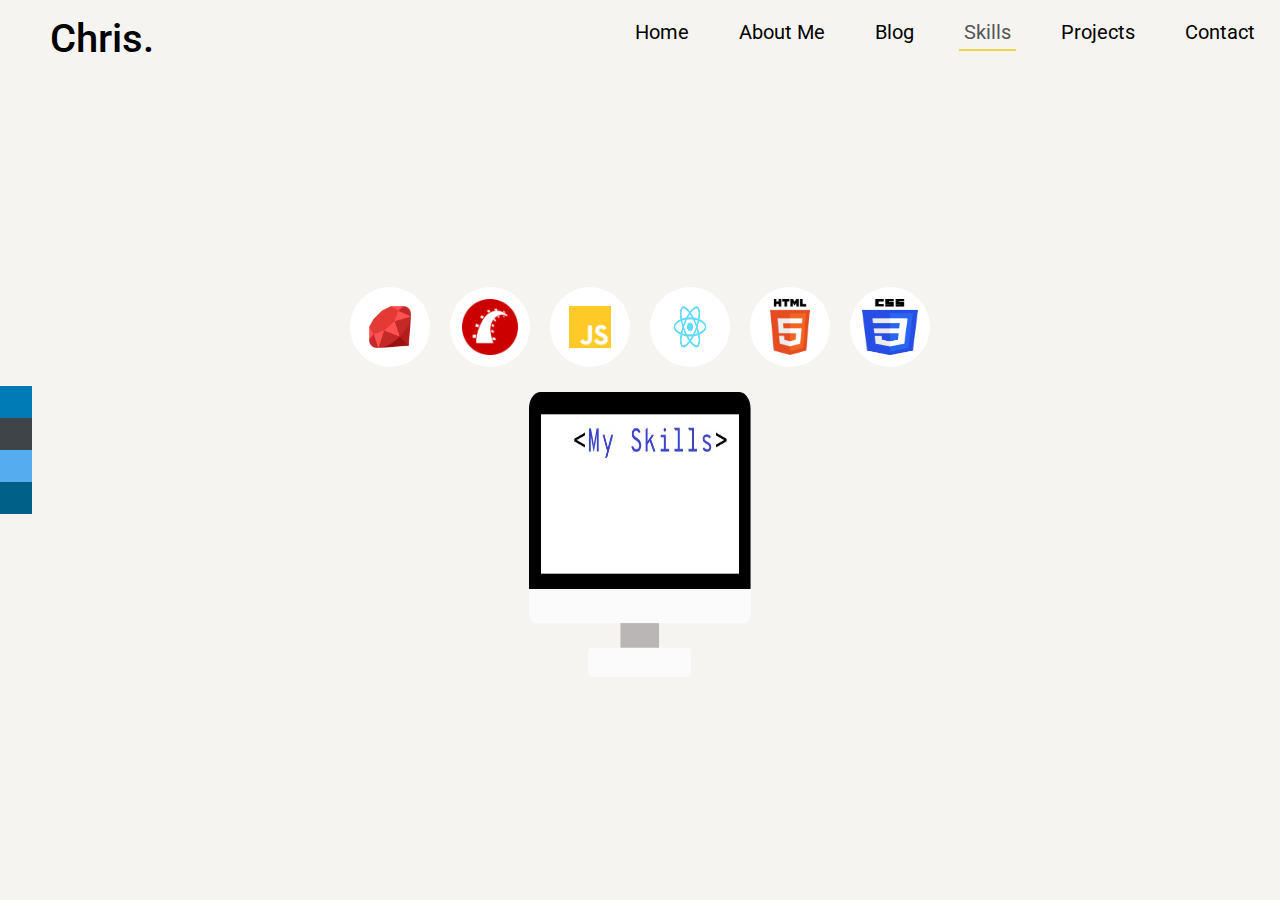
<file: src/skills.html>
<!DOCTYPE html>
<html lang="en">
  <head>
    <meta charset="UTF-8" />
    <meta name="viewport" content="width=device-width, initial-scale=1.0" />
    <meta http-equiv="X-UA-Compatible" content="ie=edge" />
    <link
      rel="stylesheet"
      href="./css/skills.css"
      integrity="sha512-oXf7L7uinixnH9WDqAKdeVhQ69XOFfEnpQyNlTiOeBr4UvW9DUzCOT7fXgTaF2T4K0u5ZaOA1oo/Nb5dFoAuSw sha384-4S4VcPXNvZI7k/V6p0yMcBWe+CekwX1GKYB4Gt5KDcV0SFLfmcaIPnC/mVxekrgA"
      crossorigin="anonymous"
    />
    <link
      rel="stylesheet"
      href="https://cdnjs.cloudflare.com/ajax/libs/font-awesome/5.10.2/css/all.css"
      integrity="sha384-Ex0vLvgbKZTFlqEetkjk2iUgM+H5udpQKFKjBoGFwPaHRGhiWyVI6jLz/3fBm5ht"
      crossorigin="anonymous"
    />
    <link
      rel="stylesheet"
      href="https://cdnjs.cloudflare.com/ajax/libs/animate.css/3.7.2/animate.min.css"
      integrity="sha384-7/Tl0k65OTvDSvtuq7aPR7aa0aCz7ZKqHsbMRLxhzueldW+9MZpCe9LB1c5UBuNS"
      crossorigin="anonymous"
    />
    <title>Christopher Tri</title>
  </head>
  <body>
    <div class="grid-container">
      <!-- Navigation bar -->
      <nav class="navbar-container">
        <div class="links">
          <!-- Main navigation bar while screen aspect is greater than 819px -->
          <h1><a href="./index.html">Chris.</a></h1>
          <ul id="normal-response">
            <li><a href="./contact.html">Contact</a></li>
            <li><a href="./projects.html">Projects</a></li>
            <li><a href="./skills.html" id="active">Skills</a></li>
            <li><a href="./blog.html">Blog</a></li>
            <li><a href="./about.html">About Me</a></li>
            <li><a href="./index.html">Home</a></li>
          </ul>
          <!-- Hamburger menu - Hidden while screen aspect is 819px -->
          <div id="button">
            <label>
              <input type="checkbox" value="1" /><span
                class="fas fa-bars ham"
              ></span>
              <div class="menu">
                <ul>
                  <li><a href="./index.html">Home</a></li>
                  <li><a href="./about.html">About Me</a></li>
                  <li><a href="./blog.html">Blog</a></li>
                  <li><a href="./skills.html" id="active-ham">Skills</a></li>
                  <li><a href="./projects.html">Projects</a></li>
                  <li><a href="./contact.html">Contact</a></li>
                </ul>
              </div>
            </label>
          </div>
        </div>
      </nav>
      <div class="grid-main">
        <div class="main-container">
          <section class="platform-container">
            <h6>My skills</h6>
            <!-- animation library provided animate.css by Daniel Eden. Link to Github https://github.com/daneden/animate.css -->
            <div class="icon-box animated zoomIn">
              <img src="./pictures/ruby-icon.jpg" alt="Ruby" />
            </div>
            <div class="icon-box animated zoomIn" id="displaced-rails">
              <img src="./pictures/rails.png" alt="Ruby on rails" />
            </div>
            <div class="icon-box animated zoomIn">
              <img src="./pictures/javascript.png" alt="javascript" />
            </div>
            <div class="icon-box animated zoomIn">
              <img src="./pictures/react-icon.png" alt="React JS" />
            </div>
            <div class="icon-box animated zoomIn" id="displaced-html">
              <img src="./pictures/html5.png" alt="HTML5" />
            </div>
            <div class="icon-box animated zoomIn">
              <img src="./pictures/css3.png" alt="CSS3" />
            </div>
          </section>
          <section class="img-container">
            <h6>Skills computer</h6>
            <img src="./pictures/computer-simple-v3.jpg" alt="Computer" />
          </section>
        </div>
      </div>
    </div>
    <!-- Sidebar container for social media links -->
    <aside class="social-links-sidebar">
      <a
        href="https://www.linkedin.com/in/christopherqtri/"
        target="_blank"
        class="linkedin"
        ><i class="fab fa-linkedin-in"></i
      ></a>
      <a
        href="https://github.com/MomentaiChris26/"
        target="_blank"
        class="github"
        ><i class="fab fa-github"></i
      ></a>
      <a
        href="https://twitter.com/TriChristopher"
        target="_blank"
        class="twitter"
        ><i class="fab fa-twitter"></i
      ></a>
      <a
        href="https://magicalchrizjourneytofullstack.wordpress.com"
        target="_blank"
        class="wordpress"
        ><i class="fab fa-wordpress"></i
      ></a>
    </aside>
  </body>
</html>
</file>
<file: css/index.css>
@import "main.css";
@import url('https://fonts.googleapis.com/css?family=Roboto&display=swap');


/* Setting CSS Grid Layout */

.grid-container {
  display: grid;
  height: 100vh;
  grid-template-rows: 0.1fr auto 0.01fr;
  background-image: url("../pictures/chris-landingpg.png");
  background-size: cover;
  background-origin: padding-box;
}

.grid-main {
  width: 100%;
  display: flex;
  flex-direction: column;
  justify-content: center;
  align-items: center;
}

/* CSS styling to title text including yellow square */

.title-container {
  height: 80%;
  width: 70%;
  display: grid;
  grid-template-columns: 0.5fr 0.5fr;
}

.title-container h2 {
  background-color: rgba(57, 56, 56, 0.9);
  border: 1px solid rgba(255, 255, 255, 0.2);
  color: white;
  font-size: 55px;
  padding-right: 5px;
  padding-left: 5px;
  font-weight: 500;
}

.title-container .text-box .yellow-box {
  border: 2px solid #F9DC5C;
  box-sizing: border-box;
  background-color: rgba(57, 56, 56, 0.3);
  height: 80px;
  width: 250px;
  opacity: 0.5;
  position: relative;
  bottom: 154px;
  left: 50px;
}

.title-container .text-box {
  display: flex;
  justify-content: center;
  align-items: center;
  flex-direction: column;
  font-family: 'Roboto', sans-serif;
  padding-left: 80px;
}

.title-container .text-box p {
  color: white;
  background-color: rgba(57, 56, 56, 0.7);
  margin-top: 12%;
  font-size: 30px;
  padding-right: 10px;
  padding-left: 10px;
}

/* CSS styling for link to projects page */

.title-container .view-work-link {
  height: 100%;
  display: flex;
  flex-direction: column;
  align-items: center;
  justify-content: center;
}

.work-link{
  margin-left: 30px;
  padding: 10px 20px;
  color: white;
  font-size: 30px;
  border: 1px solid #F9DC5C;
  box-sizing: inherit;
  display: inline-block;
  text-decoration: none;
  background-color: rgba(57, 56, 56, 0.8);
}

.work-link:hover {
  opacity: 0.5;
  background-color: blue;
  cursor: pointer;
}

/* Responsiveness fixes for index page */

@media only screen and (max-width: 1165px) {
  .title-container h2 { font-size: 50px;}

  .title-container.text-box {padding-left: 0;}

  .title-container .text-box .yellow-box {
    bottom: 136px;
    left: 44px;
    height: 60px;
    width: 215px;
  } 
}

@media only screen and (max-width: 950px) {
  .title-container {
    display: flex;
    flex-direction: column;
    justify-content: center;
    align-content: center;
  }
  .title-container .view-work-link {height: 20%;}

  .work-link {margin-left: 0;}

  .title-container .text-box .yellow-box {
    bottom: 171px;
    left: 42px;
  }
}

@media only screen and (max-width: 800px) {
  .title-container .yellow-box {display: none;}
}

@media only screen and (max-width: 376px) {
  .title-container h2 {font-size: 45px;}

  .title-container .text-box p {font-size: 25px;}

   .work-link {
     margin-left: 0;
     font-size: 24px;
   }

}
</file>
<file: src/css/index.css>
@import "main.css";
@import url('https://fonts.googleapis.com/css?family=Roboto&display=swap');


/* Setting CSS Grid Layout */

.grid-container {
  display: grid;
  height: 100vh;
  grid-template-rows: 0.1fr auto 0.01fr;
  background-image: url("../pictures/chris-landingpg.png");
  background-size: cover;
  background-origin: padding-box;
}

.grid-main {
  width: 100%;
  display: flex;
  flex-direction: column;
  justify-content: center;
  align-items: center;
}

/* CSS styling to title text including yellow square */

.title-container {
  height: 80%;
  width: 70%;
  display: grid;
  grid-template-columns: 0.5fr 0.5fr;
}

.title-container h2 {
  background-color: rgba(57, 56, 56, 0.9);
  border: 1px solid rgba(255, 255, 255, 0.2);
  color: white;
  font-size: 55px;
  padding-right: 5px;
  padding-left: 5px;
  font-weight: 500;
}

.title-container .text-box .yellow-box {
  border: 2px solid #F9DC5C;
  box-sizing: border-box;
  background-color: rgba(57, 56, 56, 0.3);
  height: 80px;
  width: 250px;
  opacity: 0.5;
  position: relative;
  bottom: 154px;
  left: 50px;
}

.title-container .text-box {
  display: flex;
  justify-content: center;
  align-items: center;
  flex-direction: column;
  font-family: 'Roboto', sans-serif;
  /* padding-left: 80px; */
}

.title-container .text-box p {
  color: white;
  background-color: rgba(57, 56, 56, 0.7);
  margin-top: 12%;
  font-size: 30px;
  padding-right: 10px;
  padding-left: 10px;
}

/* CSS styling for link to projects page */

.title-container .view-work-link {
  height: 100%;
  display: flex;
  flex-direction: column;
  align-items: center;
  justify-content: center;
}

.work-link{
  margin-left: 30px;
  padding: 10px 20px;
  color: white;
  font-size: 30px;
  border: 1px solid #F9DC5C;
  box-sizing: inherit;
  display: inline-block;
  text-decoration: none;
  background-color: rgba(57, 56, 56, 0.8);
}

.work-link:hover {
  opacity: 0.5;
  background-color: blue;
  cursor: pointer;
}

/* Responsiveness fixes for index page */

@media only screen and (max-width: 1165px) {
  .title-container h2 { font-size: 50px;}

  .title-container.text-box {padding-left: 0;}

  .title-container .text-box .yellow-box {
    bottom: 136px;
    left: 44px;
    height: 60px;
    width: 215px;
  } 
}

@media only screen and (max-width: 950px) {
  .title-container {
    display: flex;
    flex-direction: column;
    justify-content: center;
    align-content: center;
  }
  .title-container .view-work-link {height: 20%;}

  .work-link {margin-left: 0;}

  .title-container .text-box .yellow-box {
    bottom: 171px;
    left: 42px;
  }
}

@media only screen and (max-width: 800px) {
  .title-container .yellow-box {display: none;}
}

@media only screen and (max-width: 376px) {
  .title-container h2 {font-size: 45px;}

  .title-container .text-box p {font-size: 25px;}

   .work-link {
     margin-left: 0;
     font-size: 24px;
   }

}
</file>
<file: css/about.css>
@import "main.css";
@import url('https://fonts.googleapis.com/css?family=Roboto&display=swap');

/* specific layout for about me page with background image */
.grid-container-about-me {
  display: grid;
  height: 100vh;
  width: 100vw;
  grid-template-rows: 0.1fr 0.9fr 0.1fr;
  background-image: url("../pictures/chris-landingpg.png");
  background-size: cover;
  background-origin: padding-box;
}

/* CSS Styling specific to about me page components */
.about-me-section-container {
  display: flex;
  flex-direction: column;
  justify-content: center;
  align-items: center;
  height: 100%;
}


/* CSS specific to title component */
.title-container h2 {
  margin-top: 25px;
  margin-left: 50px;
  padding-top: 10px;
  padding-bottom: 10px;
  padding-left: 10px;
  padding-right: 0;
  width: 275px;
  color: white;
  font-weight: 500;
  border: 1px solid white;
  background-color: rgba(57, 56, 56, 0.5);
}

.yellow-box {
  height: 60px;
  width: 210px;
  border: 1px solid yellow;
  position: relative;
  bottom: 43px;
  left: 186px;
}

/* CSS for Profile section component */
.profile-container {
  display: flex; 
  flex-direction: row;
  justify-content: center;
  align-items: center;
  width: 80vw;
}


/* CSS for profile picture container */
.picture-box {
  width:50%;
  display: flex;
  justify-content: flex-end;
}

.picture-box img {
  height: 250px;
  width: 250px;
  display: block;
  border-radius: 60%;
  margin-right: 30px;
  border: 1px solid black;
}

/* CSS for profile text box container */
.text-box {
  color: white;
  box-sizing: border-box;
  height: 200px;
  text-align: left;
  border: 1px solid yellow;
  background-color: rgba(57, 56, 56, 0.8);
  margin-right: 100px;
  display: flex;
  flex-direction: column;
  justify-content: center;
  font-size: 20px;
  padding: 10px 20px;
}

/* CSS relating to resume download component */
.resume-contact {
  display: flex;
  justify-content: center;
  align-items: flex-start;
  margin-top: 20px;
}

.resume-contact a {
  text-decoration: none;
  color: white;
  border: 1px solid yellow;
  background-color: rgba(57, 56, 56, 0.8);
}

.resume-contact h6 {
  font-size: 25px;
  font-weight: 500;
  padding: 0px 40px;
}

.resume-contact a:hover {
  text-decoration: none;
  background-color: lightblue;
  cursor: pointer;
}

/* Styling for screen responsiveness */
@media only screen and (max-width: 1000px) {
  .profile-container {
    flex-direction: column;
  }
  .picture-box img {
    height: 150px;
    width: 150px;
    margin: 0 auto;
  }
  .text-box {
    font-size: 15px;
    margin: 0;
    width: 300px;
    height: 200px;
  }
  .yellow-box {
    display: none;
  }
  .title-container h2 {
    margin-top: 10px;
    margin-left: 0;
  }
}

@media only screen and (max-width: 400px) {
  .text-box {
    width: 300px;
    height: 230px;
  }

  .yellow-box {
    display: none;
  }
}
</file>
<file: css/contact.css>
@import "main.css";
@import url('https://fonts.googleapis.com/css?family=Roboto&display=swap');


.contact-me {
  height: 100%;
  width: 100vw;
  display: flex;
  flex-direction: column;
  justify-content: center;
  align-items: center;
}

.contact-me h2 {
font-size: 50px;
}

#fs-frm {
  width: 100%;
  height: 80%;
  display: flex;
  flex-direction: column;
  justify-content: center;
  align-items: center;
}


#fs-frm h2 {
  font-weight: 500;
  font-size: 30px;
}

#fs-frm-inputs {
  display: flex;
  flex-direction: column;
  justify-content: center;
  align-items: flex-start;
  margin: 20px 0;
  border-style: none;
}

#fs-frm label {
  margin: 10px 0;
}

#fs-frm-inputs input,#fs-frm-inputs textarea {
  width: 500px;
  resize: none;
  cursor: pointer;
  border: 1px solid rgba(255, 255, 255, 0.5)
}


@media only screen and (max-width: 614px) {
  #fs-frm-inputs input, #fs-frm-inputs textarea {
    width: 220px;
  }
}
</file>
<file: css/projects.css>
@import "main.css";
@import url('https://fonts.googleapis.com/css?family=Roboto&display=swap');




.grid-main {
  width: 100vw;
  margin-top: 20px;
  display: flex;
  flex-direction: column;
  justify-content: space-evenly;
  align-items: center;
}

.yellow-box {
  border: 2px solid yellow;
  height: 50px;
  width: 200px;
  position: relative;
  bottom: 50px;
  right: 54px;
}

.title-container h2{
  background-color: rgba(236, 236, 236, 0.6);
  font-weight: 500;
  font-size: 40px;
}

.projects-list {
  width: 100%;
  height: 50%;
  display: flex;
  justify-content: center;
  align-items: center;
}

.project-container {
  height: 100%;
  width: 300px;
  border: 3px solid #F9DC5C;
  margin: 0 20px;
  display: flex;
  flex-direction: column;
  justify-content: center;
  border-radius: 10%;
  background-color: rgba(236, 236, 236, 0.6);
}

.box{
  width: 80vw;
  display: grid;
  grid-template-columns: repeat(auto-fit, minmax(200px, 1fr));
  grid-gap: 15px;
  margin: 0 auto;
}
.card{
  position: relative;
  width: 250px;
  height: 250px;
  background: #fff;
  margin: 0 auto;
  border-radius: 4px;
  box-shadow:0 2px 10px rgba(0,0,0,.2);
}
.card:before,
.card:after
{
  content:"";
  position: absolute;
  top: 0;
  left: 0;
  width: 100%;
  height: 100%;
  border-radius: 4px;
  background: #fff;
  transition: 0.5s;
  z-index: 0;
}
.card:hover:before{
transform: rotate(20deg);
box-shadow: 0 2px 20px rgba(0,0,0,.2);
}
.card:hover:after{
transform: rotate(10deg);
box-shadow: 0 2px 20px rgba(0,0,0,.2);
}
.card .imgBx{
position: absolute;
top: 10px;
left: 10px;
bottom: 10px;
right: 10px;
background: #222;
transition: 0.5s;
z-index: 2;
}

.card:hover .imgBx { bottom: 80px;}

.card .imgBx img{
    position: absolute;
    top: 0;
    left: 0;
    width: 100%;
    height: 100%;
    object-fit: cover;
}

.card .details{
    position: absolute;
    left: 10px;
    right: 10px;
    bottom: 10px;
    height: 60px;
    text-align: center;
    z-index: 1;
}

.card .details h4{
 margin: 0;
 padding: 0;
 font-weight: 600;
 font-size: 12px;
 color: #777;
 text-transform: uppercase;
} 

.card .details h4 span{
font-weight: 500;
font-size: 12px;
color: #f38695;
display: block;
margin-top: 5px;
} 



@media only screen and (min-width: 1500px) {
  .card {
    width: 300px;
    height: 300px;
  }
}

@media only screen and (max-width: 950px) {
  .card {
    width: 200px;
    height: 200px;
  }
 } 

 @media only screen and (max-width: 500px) {
  .card {
    width: 180px;
    height: 180px;
  }

  .projects-list { height: 70%;}
 }

 @media only screen and (max-width: 376px) {
  .title-container h2{ font-size: 30px; }

  .yellow-box {
    right: 23px;
    width: 139px;
  }
 
}
</file>
<file: css/skills.css>
@import "main.css";
@import url('https://fonts.googleapis.com/css?family=Roboto&display=swap');




.grid-main {
  width: 100vw;
  height: 100%;
}

.main-container {
  width: 100%;
  height: 100%;
  display: flex;
  flex-direction: column;
  justify-content: center;
  align-items: center;
}

/* CSS styles relating to skills and graphics component */
.main-container h6 {
  display: none;
}

.platform-container {
  display: flex;
  padding-bottom: 20px;
  justify-content: center;
  flex-wrap: wrap;
}

.img-container {
  display: flex;
  justify-content: center;
}

.img-container img {
  width: 70%;
}

.icon-box {
  background-color: white;
  border-radius: 70%;
  margin: 5px 10px;
  display: flex;
  justify-content: center;
  align-items: center;
  flex-wrap: wrap;
  height: 80px;
  width: 80px;
}

.icon-box img {
  margin: 0 auto;
  width: 70%;
  height: 70%;
}
</file>
<file: src/css/about.css>
@import "main.css";
@import url('https://fonts.googleapis.com/css?family=Roboto&display=swap');

/* specific layout for about me page with background image */
.grid-container-about-me {
  display: grid;
  height: 100vh;
  width: 100vw;
  grid-template-rows: 0.1fr 0.9fr 0.1fr;
  background-image: url("../pictures/chris-landingpg.png");
  background-size: cover;
  background-origin: padding-box;
}

/* CSS Styling specific to about me page components */
.about-me-section-container {
  display: flex;
  flex-direction: column;
  justify-content: center;
  align-items: center;
  height: 100%;
}


/* CSS specific to title component */
.title-container h2 {
  margin-top: 25px;
  margin-left: 50px;
  padding-top: 10px;
  padding-bottom: 10px;
  padding-left: 10px;
  padding-right: 0;
  width: 275px;
  color: white;
  font-weight: 500;
  border: 1px solid white;
  background-color: rgba(57, 56, 56, 0.5);
}

.yellow-box {
  height: 60px;
  width: 210px;
  border: 1px solid yellow;
  position: relative;
  bottom: 43px;
  left: 186px;
}

/* CSS for Profile section component */
.profile-container {
  display: flex; 
  flex-direction: row;
  justify-content: center;
  align-items: center;
  width: 80vw;
}


/* CSS for profile picture container */
.picture-box {
  width:50%;
  display: flex;
  justify-content: flex-end;
}

.picture-box img {
  height: 250px;
  width: 250px;
  display: block;
  border-radius: 60%;
  margin-right: 30px;
  border: 1px solid black;
}

/* CSS for profile text box container */
.text-box {
  color: white;
  box-sizing: border-box;
  height: 200px;
  text-align: left;
  border: 1px solid yellow;
  background-color: rgba(57, 56, 56, 0.8);
  margin-right: 100px;
  display: flex;
  flex-direction: column;
  justify-content: center;
  font-size: 20px;
  padding: 10px 20px;
}

/* CSS relating to resume download component */
.resume-contact {
  display: flex;
  justify-content: center;
  align-items: flex-start;
  margin-top: 20px;
}

.resume-contact a {
  text-decoration: none;
  color: white;
  border: 1px solid yellow;
  background-color: rgba(57, 56, 56, 0.8);
}

.resume-contact h6 {
  font-size: 25px;
  font-weight: 500;
  padding: 0px 40px;
}

.resume-contact a:hover {
  text-decoration: none;
  background-color: lightblue;
  cursor: pointer;
}

/* Styling for screen responsiveness */
@media only screen and (max-width: 1000px) {
  .profile-container {
    flex-direction: column;
  }
  .picture-box img {
    height: 150px;
    width: 150px;
    margin: 0 auto;
  }
  .text-box {
    font-size: 15px;
    margin: 0;
    width: 300px;
    height: 200px;
  }
  .yellow-box {
    display: none;
  }
  .title-container h2 {
    margin-top: 10px;
    margin-left: 0;
  }
}

@media only screen and (max-width: 400px) {
  .text-box {
    width: 300px;
    height: 230px;
  }

  .yellow-box {
    display: none;
  }
}
</file>
<file: src/css/contact.css>
@import "main.css";
@import url('https://fonts.googleapis.com/css?family=Roboto&display=swap');

/* Contact form and title container styling */
.contact-me {
  height: 100%;
  width: 100vw;
  display: flex;
  flex-direction: column;
  justify-content: center;
  align-items: center;
}

.contact-me h2 {
font-size: 50px;
}

/* contact form component styling */
#fs-frm {
  width: 100%;
  height: 80%;
  display: flex;
  flex-direction: column;
  justify-content: center;
  align-items: center;
}

#fs-frm h2 {
  font-weight: 500;
  font-size: 30px;
}

#fs-frm-inputs {
  display: flex;
  flex-direction: column;
  justify-content: center;
  align-items: flex-start;
  margin: 20px 0;
  border-style: none;
}

#fs-frm label {
  margin: 10px 0;
}

#fs-frm-inputs input,#fs-frm-inputs textarea {
  width: 500px;
  resize: none;
  cursor: pointer;
  border: 1px solid rgba(255, 255, 255, 0.5)
}

/* responsiveness styling for contact form */
@media only screen and (max-width: 614px) {
  #fs-frm-inputs input, #fs-frm-inputs textarea {
    width: 220px;
  }
}
</file>
<file: src/css/projects.css>
@import "main.css";
@import url('https://fonts.googleapis.com/css?family=Roboto&display=swap');

/* CSS Styling relating to projects component */
.projects-content-container {
  width: 100vw;
  margin-top: 20px;
  display: flex;
  flex-direction: column;
  justify-content: space-evenly;
  align-items: center;
}

.title-container{
  font-weight: 500;
  font-size: 40px;
  position: relative;
}
.title-container::before {
  content:'';
  height: 50px;
  width: 200px;
  position: absolute;
  border: 2px solid yellow;
  right: 181px;
}


/* CSS styling relating to project cards */
.projects-list {
  width: 100%;
  height: 50%;
  display: flex;
  justify-content: center;
  align-items: center;
}

.project-container {
  height: 100%;
  width: 300px;
  border: 3px solid #F9DC5C;
  margin: 0 20px;
  display: flex;
  flex-direction: column;
  justify-content: center;
  border-radius: 10%;
  background-color: rgba(236, 236, 236, 0.6);
}


/* CSS relating to individual project cards */

.project-cards{
  width: 80vw;
  display: grid;
  grid-template-columns: repeat(auto-fit, minmax(200px, 1fr));
  grid-gap: 15px;
  margin: 0 auto;
}
.card{
  position: relative;
  width: 250px;
  height: 250px;
  background: #fff;
  margin: 0 auto;
  border-radius: 4px;
  box-shadow:0 2px 10px rgba(0,0,0,.2);
}
.card:before,
.card:after { 
  content:"";
  position: absolute;
  top: 0;
  left: 0;
  width: 100%;
  height: 100%;
  border-radius: 4px;
  background: #fff;
  transition: 0.5s;
  z-index: 0;
}
.card:hover:before{
transform: rotate(20deg);
box-shadow: 0 2px 20px rgba(0,0,0,.2);
}
.card:hover:after{
transform: rotate(10deg);
box-shadow: 0 2px 20px rgba(0,0,0,.2);
}
.card .imgBx{
position: absolute;
top: 10px;
left: 10px;
bottom: 10px;
right: 10px;
background: #222;
transition: 0.5s;
z-index: 2;
}

.card:hover .imgBx { 
  bottom: 80px;
}

.card .imgBx img{
  position: absolute;
  top: 0;
  left: 0;
  width: 100%;
  height: 100%;
  object-fit: cover;
}

.card .details{
  position: absolute;
  left: 10px;
  right: 10px;
  bottom: 10px;
  height: 60px;
  text-align: center;
  z-index: 1;
}

.card .details h4{
 margin: 0;
 padding: 0;
 font-weight: 600;
 font-size: 12px;
 color: #777;
 text-transform: uppercase;
} 

.card .details h4 span{
font-weight: 500;
font-size: 12px;
color: #f38695;
display: block;
margin-top: 5px;
} 


/* responsiveness for page layout */
@media only screen and (min-width: 1500px) {
  .card {
    width: 300px;
    height: 300px;
  }
}

@media only screen and (max-width: 950px) {
  .card {
    width: 200px;
    height: 200px;
  }
 } 

 @media only screen and (max-width: 500px) {
  .card {
    width: 180px;
    height: 180px;
  }
  .projects-list { height: 70%;}

  .title-container { font-size: 30px; }

  .title-container::before {
    display: none;
  }
 }
</file>
<file: src/css/skills.css>
@import "main.css";
@import url('https://fonts.googleapis.com/css?family=Roboto&display=swap');




.grid-main {
  width: 100vw;
  height: 100%;
}

.main-container {
  width: 100%;
  height: 100%;
  display: flex;
  flex-direction: column;
  justify-content: center;
  align-items: center;
}

/* CSS styles relating to skills and graphics component */
.main-container h6 {
  display: none;
}

.platform-container {
  display: flex;
  padding-bottom: 20px;
  justify-content: center;
  flex-wrap: wrap;
}

.img-container {
  display: flex;
  justify-content: center;
}

.img-container img {
  width: 70%;
}

.icon-box {
  background-color: white;
  border-radius: 70%;
  margin: 5px 10px;
  display: flex;
  justify-content: center;
  align-items: center;
  flex-wrap: wrap;
  height: 80px;
  width: 80px;
}

.icon-box img {
  margin: 0 auto;
  width: 70%;
  height: 70%;
}
</file>
